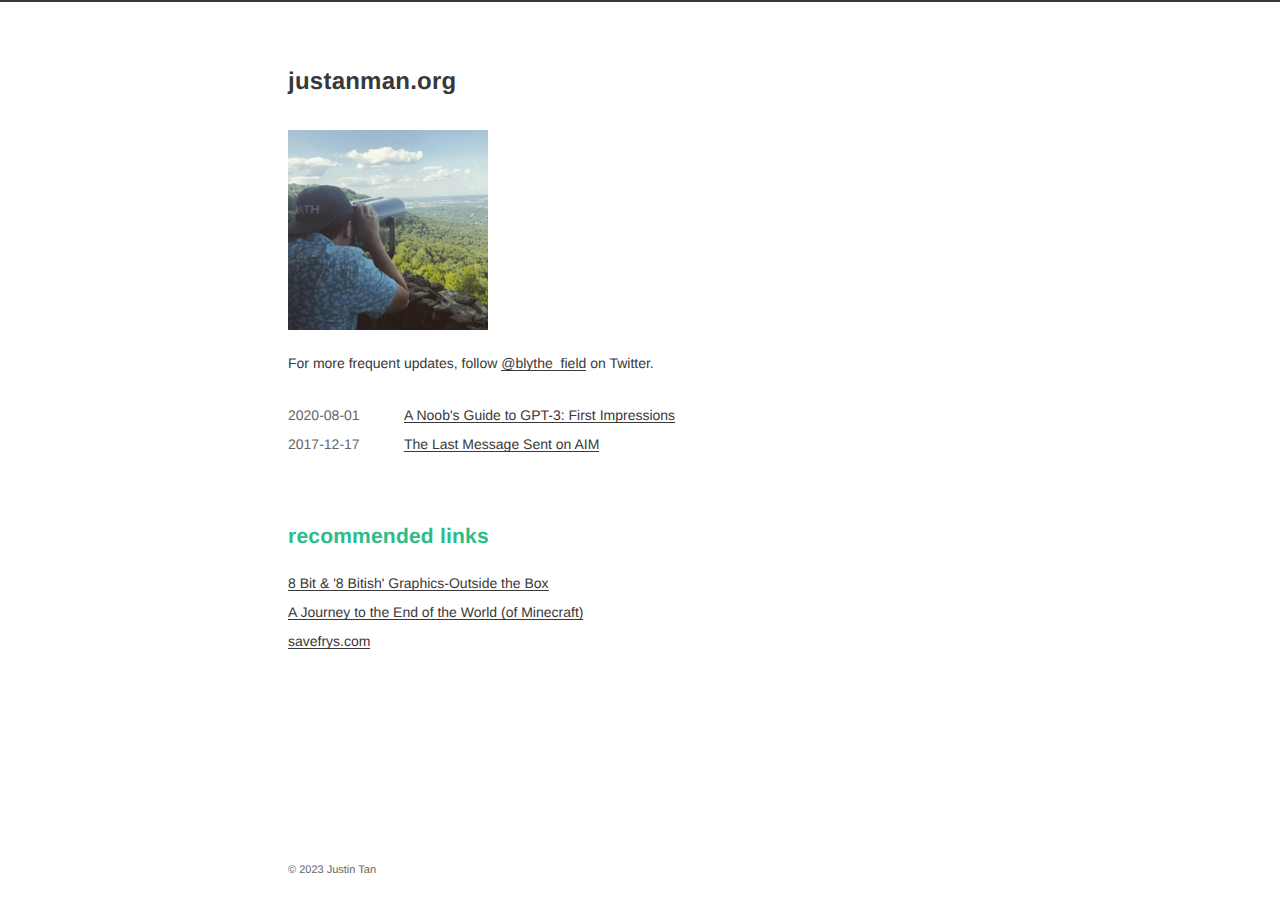
<file: index.html>
<!DOCTYPE html>
<html lang="en-us">
<head>
	<meta name="generator" content="Hugo 0.68.3" />
  <meta charset="utf-8">
  <meta http-equiv="X-UA-Compatible" content="IE=edge">
  <title> justanman.org </title>
  
  <meta name="viewport" content="width=device-width, initial-scale=1">
  <meta name="robots" content="all,follow">
  <meta name="googlebot" content="index,follow,snippet,archive">
  <meta property="og:title" content="justanman.org" />
<meta property="og:description" content="" />
<meta property="og:type" content="website" />
<meta property="og:url" content="https://justanman.org/" />
<meta property="og:updated_time" content="2020-08-01T17:00:00+00:00" />

  <meta name="twitter:card" content="summary"/>
<meta name="twitter:title" content="justanman.org"/>
<meta name="twitter:description" content=""/>

  
  
  
  <link rel="stylesheet" href="/css/style-white.css">
  
    <!--[if lt IE 9]>
      <script src="https://oss.maxcdn.com/html5shiv/3.7.2/html5shiv.min.js"></script>
      <script src="https://oss.maxcdn.com/respond/1.4.2/respond.min.js"></script>
    <![endif]-->
  

  
<link rel="icon" type="image/png" href="https://justanman.org/images/favicon.ico" />

  
</head>

<body class="max-width mx-auto px3 ltr">
  <div class="content index py4">

    <header id="header">
  <a href="https://justanman.org/">
  
  <div id="title">
    
    <h1>justanman.org</h1>
  </div>
  </a>
  
</header>


    
  <section id="about">
      <img src="/images/lookout.jpg" alt="K-RAD dude" style="height:200px; width:200px;">
      <p>
        For more frequent updates, follow <a href="https://twitter.com/blythe_field">@blythe_field</a> on Twitter.
      </p>
  
  </section>

  <section id="writing">
    
    

    
    
    
    
    <ul class="post-list">
      
      
      
        <li class="post-item">
          <div class="meta"><time datetime="2020-08-01 17:00:00 &#43;0000 &#43;0000" itemprop="datePublished">2020-08-01</time></div>
          <span><a href="https://justanman.org/posts/a-noobs-guide-to-gpt-3/">A Noob&#39;s Guide to GPT-3: First Impressions</a></span>
        </li>
      
        <li class="post-item">
          <div class="meta"><time datetime="2017-12-17 00:00:00 -0500 EST" itemprop="datePublished">2017-12-17</time></div>
          <span><a href="https://justanman.org/posts/the-last-message-sent-on-aim/">The Last Message Sent on AIM</a></span>
        </li>
      
    </ul>
    
  </section>

  
  
  

  <section id="links">
    <span class="h1">recommended links</span>
    <ul class="project-list">
      
      <li class="project-item">
        <a href="https://youtu.be/aMcJ1Jvtef0">8 Bit &amp; &#39;8 Bitish&#39; Graphics-Outside the Box</a>
      </li>
      
      <li class="project-item">
        <a href="https://www.newyorker.com/tech/annals-of-technology/a-journey-to-the-end-of-the-world-of-minecraft">A Journey to the End of the World (of Minecraft)</a>
      </li>
      
      <li class="project-item">
        <a href="http://savefrys.com/">savefrys.com</a>
      </li>
      
    </ul>
  </section>


    <footer id="footer">
  <div class="footer-left">
    &copy; 2023  Justin Tan 
  </div>
  <div class="footer-right">
    <nav>
      <ul>
        
      </ul>
    </nav>
  </div>
</footer>


  </div>
  
    
      
<script type="application/javascript">
var doNotTrack = false;
if (!doNotTrack) {
	(function(i,s,o,g,r,a,m){i['GoogleAnalyticsObject']=r;i[r]=i[r]||function(){
	(i[r].q=i[r].q||[]).push(arguments)},i[r].l=1*new Date();a=s.createElement(o),
	m=s.getElementsByTagName(o)[0];a.async=1;a.src=g;m.parentNode.insertBefore(a,m)
	})(window,document,'script','https://www.google-analytics.com/analytics.js','ga');
	ga('create', 'UA-174542080-1', 'auto');
	
	ga('send', 'pageview');
}
</script>

    
  
</body>

<link rel="stylesheet" href="/lib/font-awesome/css/all.min.css">
<script src="/lib/jquery/jquery.min.js"></script>
<script src="/js/main.js"></script>
</html>
</file>
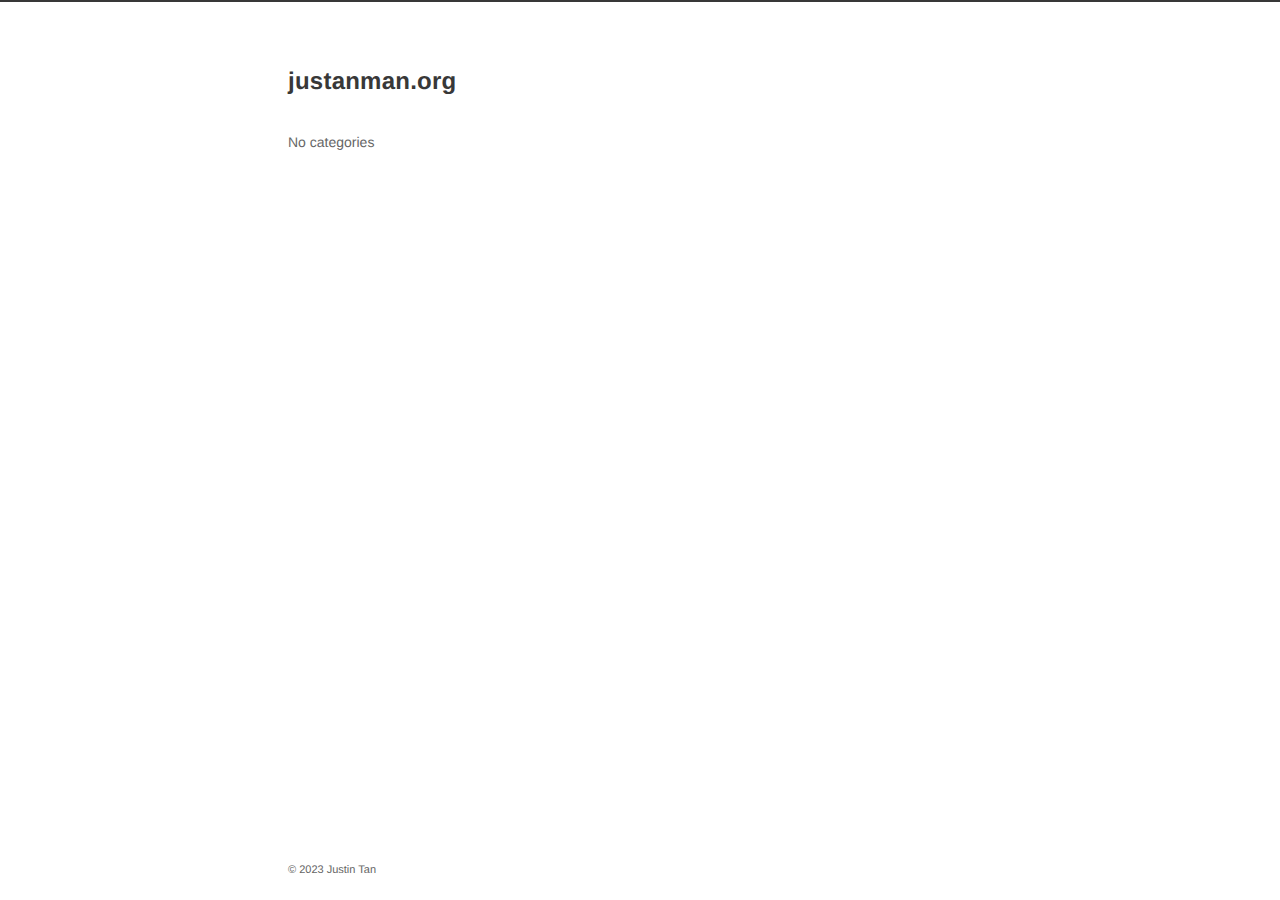
<file: categories/index.html>
<!DOCTYPE html>
<html lang="en-us">
<head>
  <meta charset="utf-8">
  <meta http-equiv="X-UA-Compatible" content="IE=edge">
  <title> justanman.org </title>
  
  <meta name="viewport" content="width=device-width, initial-scale=1">
  <meta name="robots" content="all,follow">
  <meta name="googlebot" content="index,follow,snippet,archive">
  <meta property="og:title" content="Categories" />
<meta property="og:description" content="" />
<meta property="og:type" content="website" />
<meta property="og:url" content="https://justanman.org/categories/" />


  <meta name="twitter:card" content="summary"/>
<meta name="twitter:title" content="Categories"/>
<meta name="twitter:description" content=""/>

  
  
  
  <link rel="stylesheet" href="/css/style-white.css">
  
    <!--[if lt IE 9]>
      <script src="https://oss.maxcdn.com/html5shiv/3.7.2/html5shiv.min.js"></script>
      <script src="https://oss.maxcdn.com/respond/1.4.2/respond.min.js"></script>
    <![endif]-->
  

  
<link rel="icon" type="image/png" href="https://justanman.org/images/favicon.ico" />

  
</head>

<body class="max-width mx-auto px3 ltr">
  <div class="content index py4">

    <header id="header">
  <a href="https://justanman.org/">
  
  <div id="title">
    
    <h1>justanman.org</h1>
  </div>
  </a>
  
</header>


    
<article class="post" itemscope itemtype="http://schema.org/BlogPosting">
  <div class="content" itemprop="articleBody">
    
      <div id="categories">
        
        <div class="category-list-title">
          No categories
        </div>
        
        <div class="category-list">
          <ul class="category-list">
            
          </ul>
        </div>
      </div>
      
  </div>
</article>


    <footer id="footer">
  <div class="footer-left">
    &copy; 2023  Justin Tan 
  </div>
  <div class="footer-right">
    <nav>
      <ul>
        
      </ul>
    </nav>
  </div>
</footer>


  </div>
  
    
      
<script type="application/javascript">
var doNotTrack = false;
if (!doNotTrack) {
	(function(i,s,o,g,r,a,m){i['GoogleAnalyticsObject']=r;i[r]=i[r]||function(){
	(i[r].q=i[r].q||[]).push(arguments)},i[r].l=1*new Date();a=s.createElement(o),
	m=s.getElementsByTagName(o)[0];a.async=1;a.src=g;m.parentNode.insertBefore(a,m)
	})(window,document,'script','https://www.google-analytics.com/analytics.js','ga');
	ga('create', 'UA-174542080-1', 'auto');
	
	ga('send', 'pageview');
}
</script>

    
  
</body>

<link rel="stylesheet" href="/lib/font-awesome/css/all.min.css">
<script src="/lib/jquery/jquery.min.js"></script>
<script src="/js/main.js"></script>
</html>
</file>
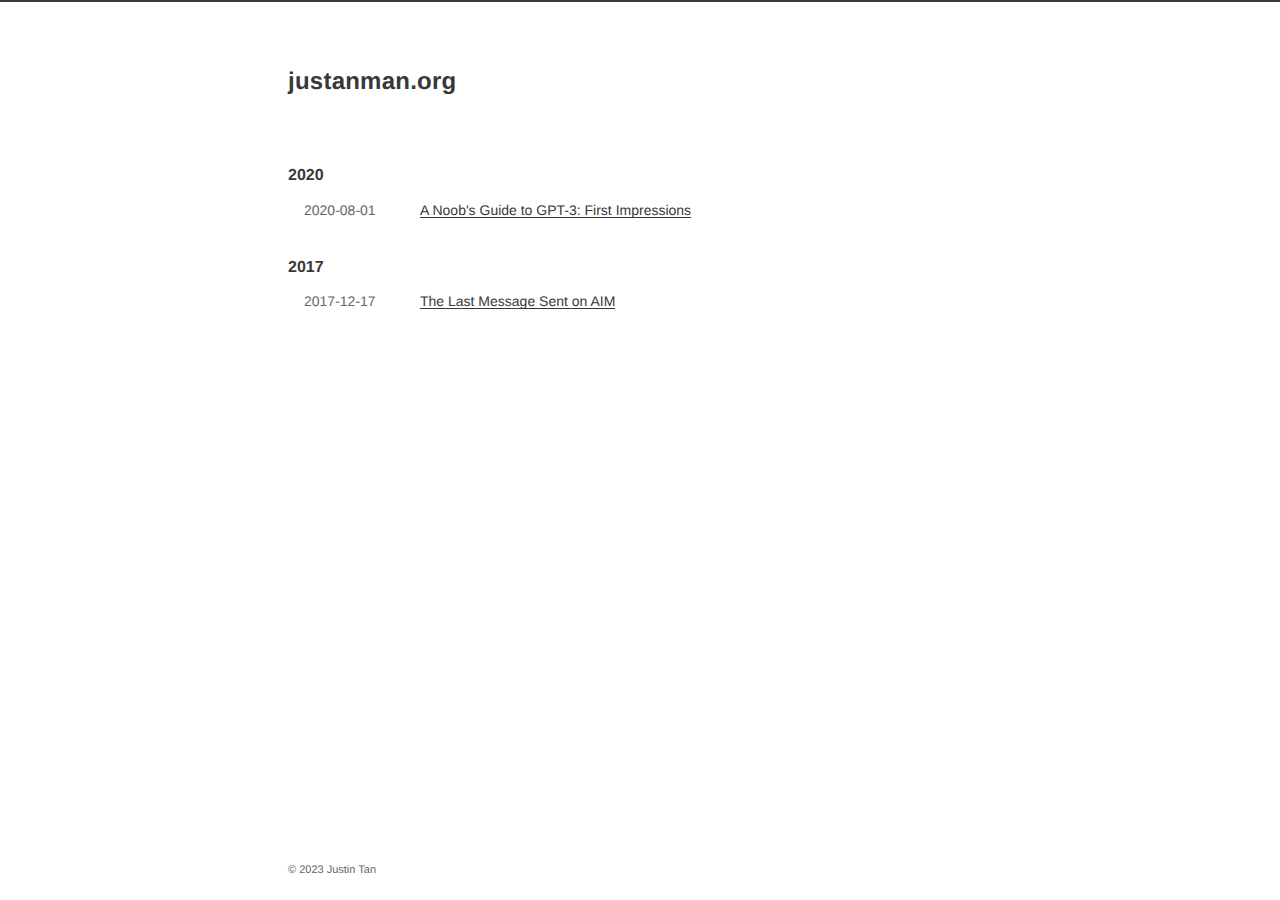
<file: posts/index.html>
<!DOCTYPE html>
<html lang="en-us">
<head>
  <meta charset="utf-8">
  <meta http-equiv="X-UA-Compatible" content="IE=edge">
  <title> justanman.org </title>
  
  <meta name="viewport" content="width=device-width, initial-scale=1">
  <meta name="robots" content="all,follow">
  <meta name="googlebot" content="index,follow,snippet,archive">
  <meta property="og:title" content="Posts" />
<meta property="og:description" content="" />
<meta property="og:type" content="website" />
<meta property="og:url" content="https://justanman.org/posts/" />
<meta property="og:updated_time" content="2020-08-01T17:00:00+00:00" />

  <meta name="twitter:card" content="summary"/>
<meta name="twitter:title" content="Posts"/>
<meta name="twitter:description" content=""/>

  
  
  
  <link rel="stylesheet" href="/css/style-white.css">
  
    <!--[if lt IE 9]>
      <script src="https://oss.maxcdn.com/html5shiv/3.7.2/html5shiv.min.js"></script>
      <script src="https://oss.maxcdn.com/respond/1.4.2/respond.min.js"></script>
    <![endif]-->
  

  
<link rel="icon" type="image/png" href="https://justanman.org/images/favicon.ico" />

  
</head>

<body class="max-width mx-auto px3 ltr">
  <div class="content index py4">

    <header id="header">
  <a href="https://justanman.org/">
  
  <div id="title">
    
    <h1>justanman.org</h1>
  </div>
  </a>
  
</header>


    
<div id="archive">
  <ul class="post-list">
  
    
    
    
    <h2>2020</h2>
    
    <li class="post-item">
      <div class="meta">
        <time datetime="2020-08-01 17:00:00 &#43;0000 &#43;0000" itemprop="datePublished">2020-08-01</time>
      </div>
      <span>    
        <a class="" href="https://justanman.org/posts/a-noobs-guide-to-gpt-3/"> A Noob&#39;s Guide to GPT-3: First Impressions </a>
      </span>
    </li>
    
    
    
    
    <h2>2017</h2>
    
    <li class="post-item">
      <div class="meta">
        <time datetime="2017-12-17 00:00:00 -0500 EST" itemprop="datePublished">2017-12-17</time>
      </div>
      <span>    
        <a class="" href="https://justanman.org/posts/the-last-message-sent-on-aim/"> The Last Message Sent on AIM </a>
      </span>
    </li>
    
  </ul>
  


</div>


    <footer id="footer">
  <div class="footer-left">
    &copy; 2023  Justin Tan 
  </div>
  <div class="footer-right">
    <nav>
      <ul>
        
      </ul>
    </nav>
  </div>
</footer>


  </div>
  
    
      
<script type="application/javascript">
var doNotTrack = false;
if (!doNotTrack) {
	(function(i,s,o,g,r,a,m){i['GoogleAnalyticsObject']=r;i[r]=i[r]||function(){
	(i[r].q=i[r].q||[]).push(arguments)},i[r].l=1*new Date();a=s.createElement(o),
	m=s.getElementsByTagName(o)[0];a.async=1;a.src=g;m.parentNode.insertBefore(a,m)
	})(window,document,'script','https://www.google-analytics.com/analytics.js','ga');
	ga('create', 'UA-174542080-1', 'auto');
	
	ga('send', 'pageview');
}
</script>

    
  
</body>

<link rel="stylesheet" href="/lib/font-awesome/css/all.min.css">
<script src="/lib/jquery/jquery.min.js"></script>
<script src="/js/main.js"></script>
</html>
</file>
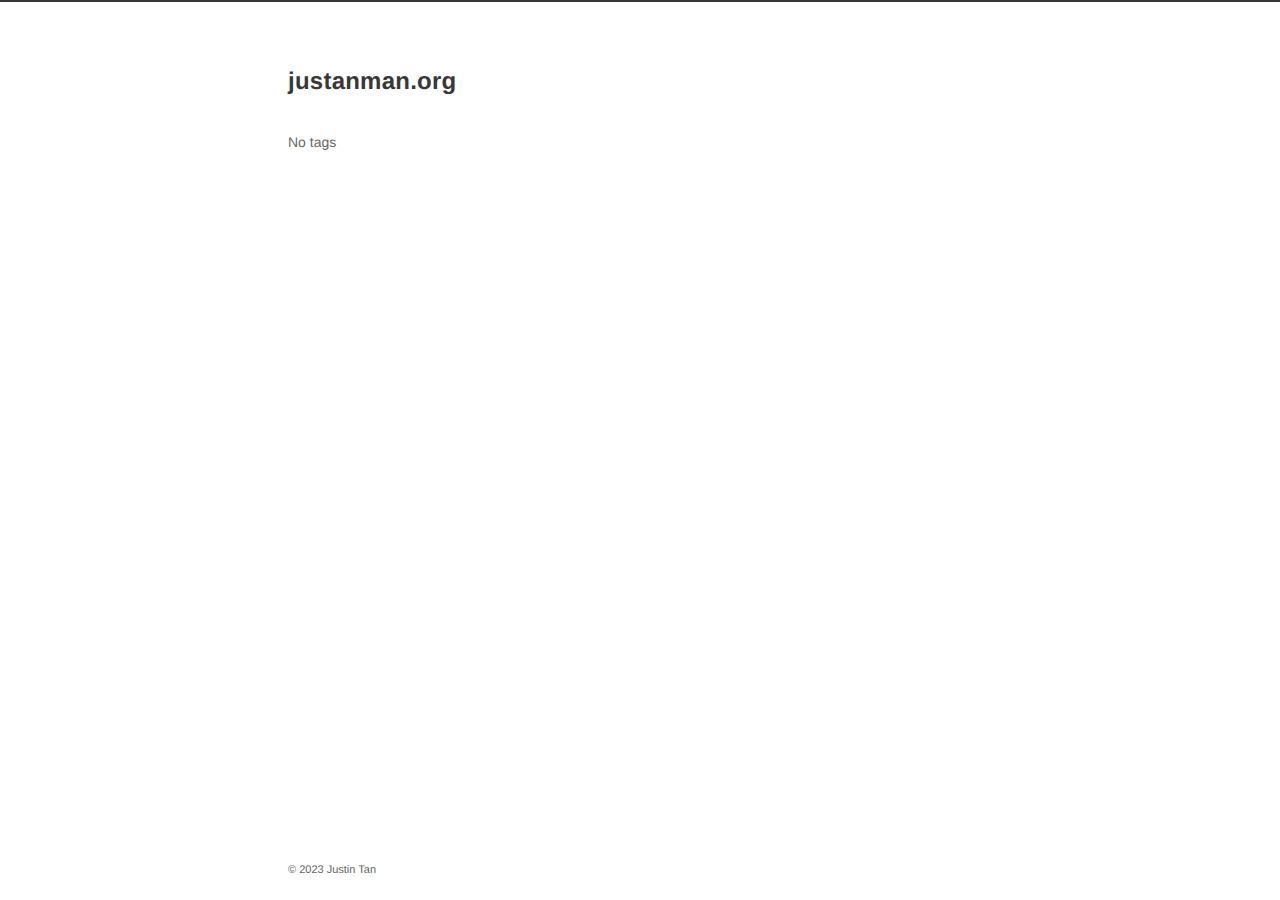
<file: tags/index.html>
<!DOCTYPE html>
<html lang="en-us">
<head>
  <meta charset="utf-8">
  <meta http-equiv="X-UA-Compatible" content="IE=edge">
  <title> justanman.org </title>
  
  <meta name="viewport" content="width=device-width, initial-scale=1">
  <meta name="robots" content="all,follow">
  <meta name="googlebot" content="index,follow,snippet,archive">
  <meta property="og:title" content="Tags" />
<meta property="og:description" content="" />
<meta property="og:type" content="website" />
<meta property="og:url" content="https://justanman.org/tags/" />


  <meta name="twitter:card" content="summary"/>
<meta name="twitter:title" content="Tags"/>
<meta name="twitter:description" content=""/>

  
  
  
  <link rel="stylesheet" href="/css/style-white.css">
  
    <!--[if lt IE 9]>
      <script src="https://oss.maxcdn.com/html5shiv/3.7.2/html5shiv.min.js"></script>
      <script src="https://oss.maxcdn.com/respond/1.4.2/respond.min.js"></script>
    <![endif]-->
  

  
<link rel="icon" type="image/png" href="https://justanman.org/images/favicon.ico" />

  
</head>

<body class="max-width mx-auto px3 ltr">
  <div class="content index py4">

    <header id="header">
  <a href="https://justanman.org/">
  
  <div id="title">
    
    <h1>justanman.org</h1>
  </div>
  </a>
  
</header>


    
<article class="post" itemscope itemtype="http://schema.org/BlogPosting">
  <div class="content" itemprop="articleBody">
    
    <div id="tag-cloud">
      
      <div class="tag-cloud-title">
        No tags
      </div>
      
      <div class="tag-cloud-tags">
        
        
      </div>
    </div>
    
  </div>
</article>


    <footer id="footer">
  <div class="footer-left">
    &copy; 2023  Justin Tan 
  </div>
  <div class="footer-right">
    <nav>
      <ul>
        
      </ul>
    </nav>
  </div>
</footer>


  </div>
  
    
      
<script type="application/javascript">
var doNotTrack = false;
if (!doNotTrack) {
	(function(i,s,o,g,r,a,m){i['GoogleAnalyticsObject']=r;i[r]=i[r]||function(){
	(i[r].q=i[r].q||[]).push(arguments)},i[r].l=1*new Date();a=s.createElement(o),
	m=s.getElementsByTagName(o)[0];a.async=1;a.src=g;m.parentNode.insertBefore(a,m)
	})(window,document,'script','https://www.google-analytics.com/analytics.js','ga');
	ga('create', 'UA-174542080-1', 'auto');
	
	ga('send', 'pageview');
}
</script>

    
  
</body>

<link rel="stylesheet" href="/lib/font-awesome/css/all.min.css">
<script src="/lib/jquery/jquery.min.js"></script>
<script src="/js/main.js"></script>
</html>
</file>
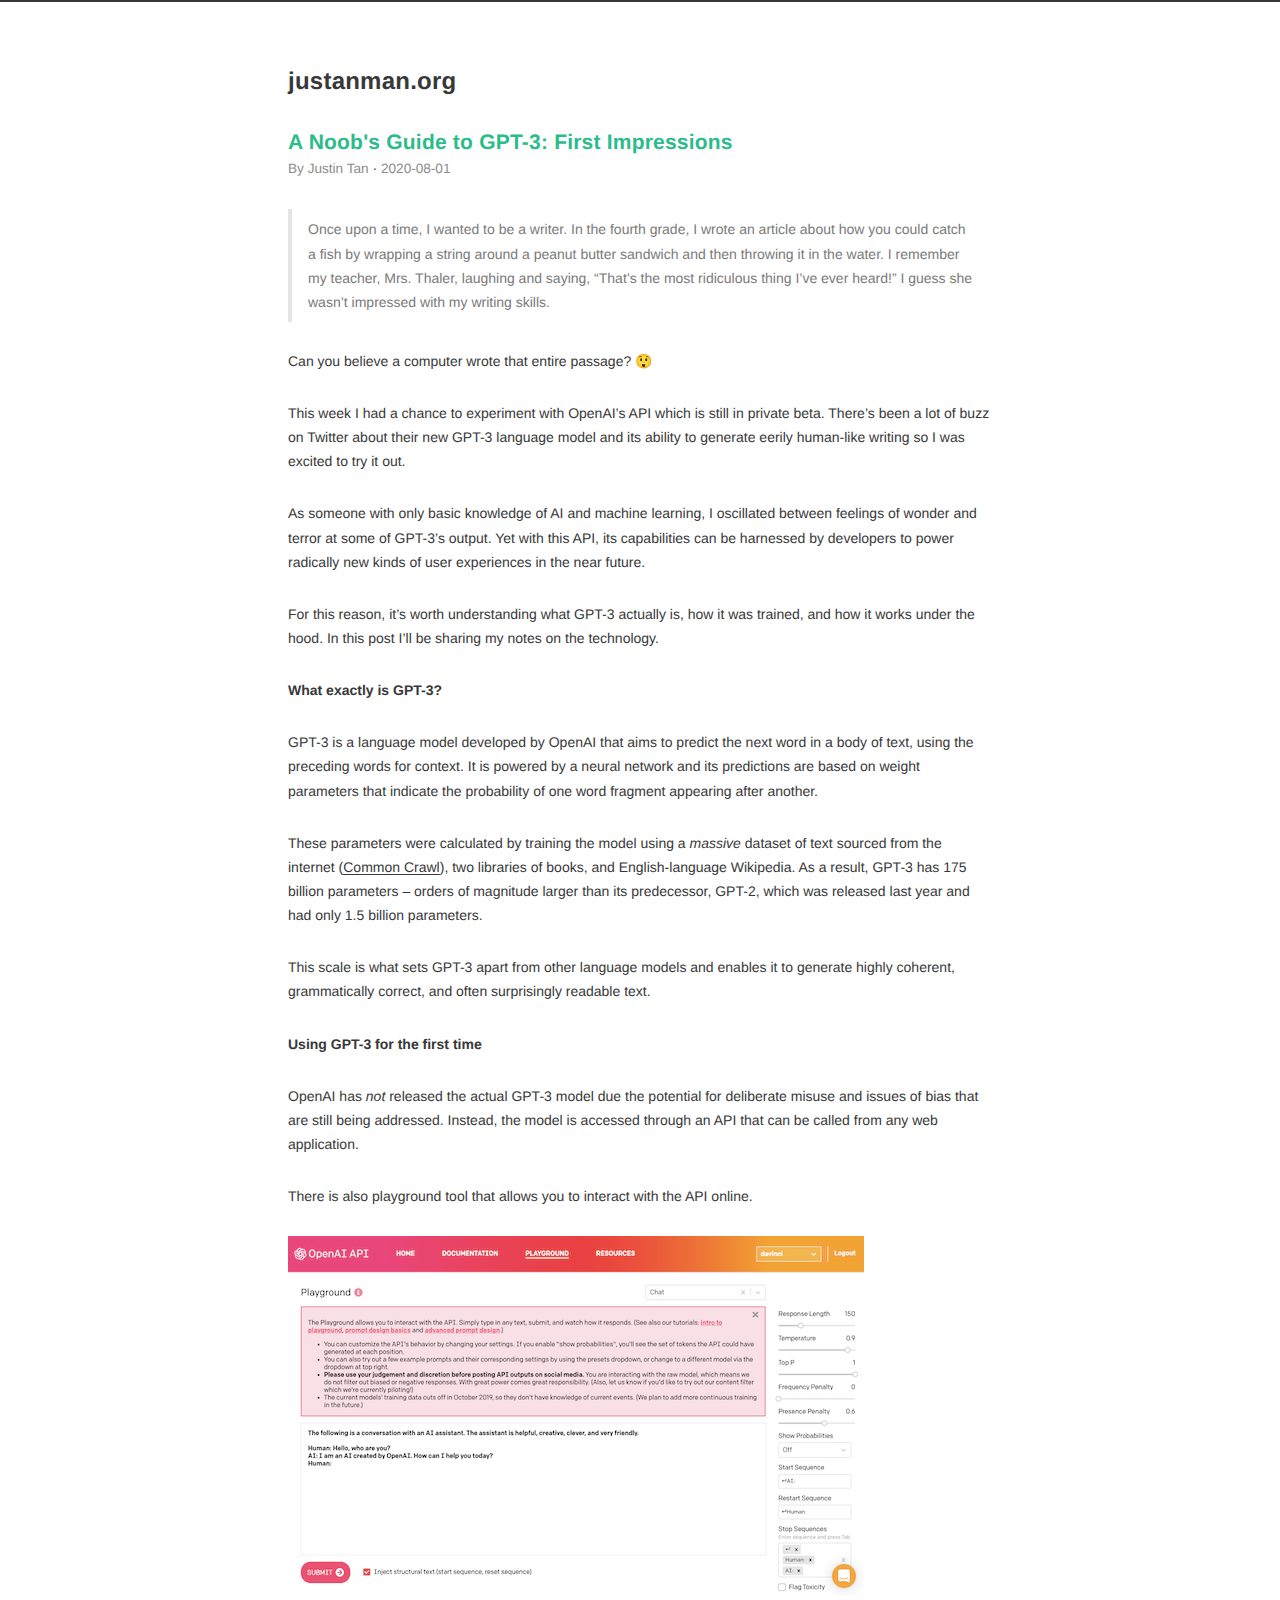
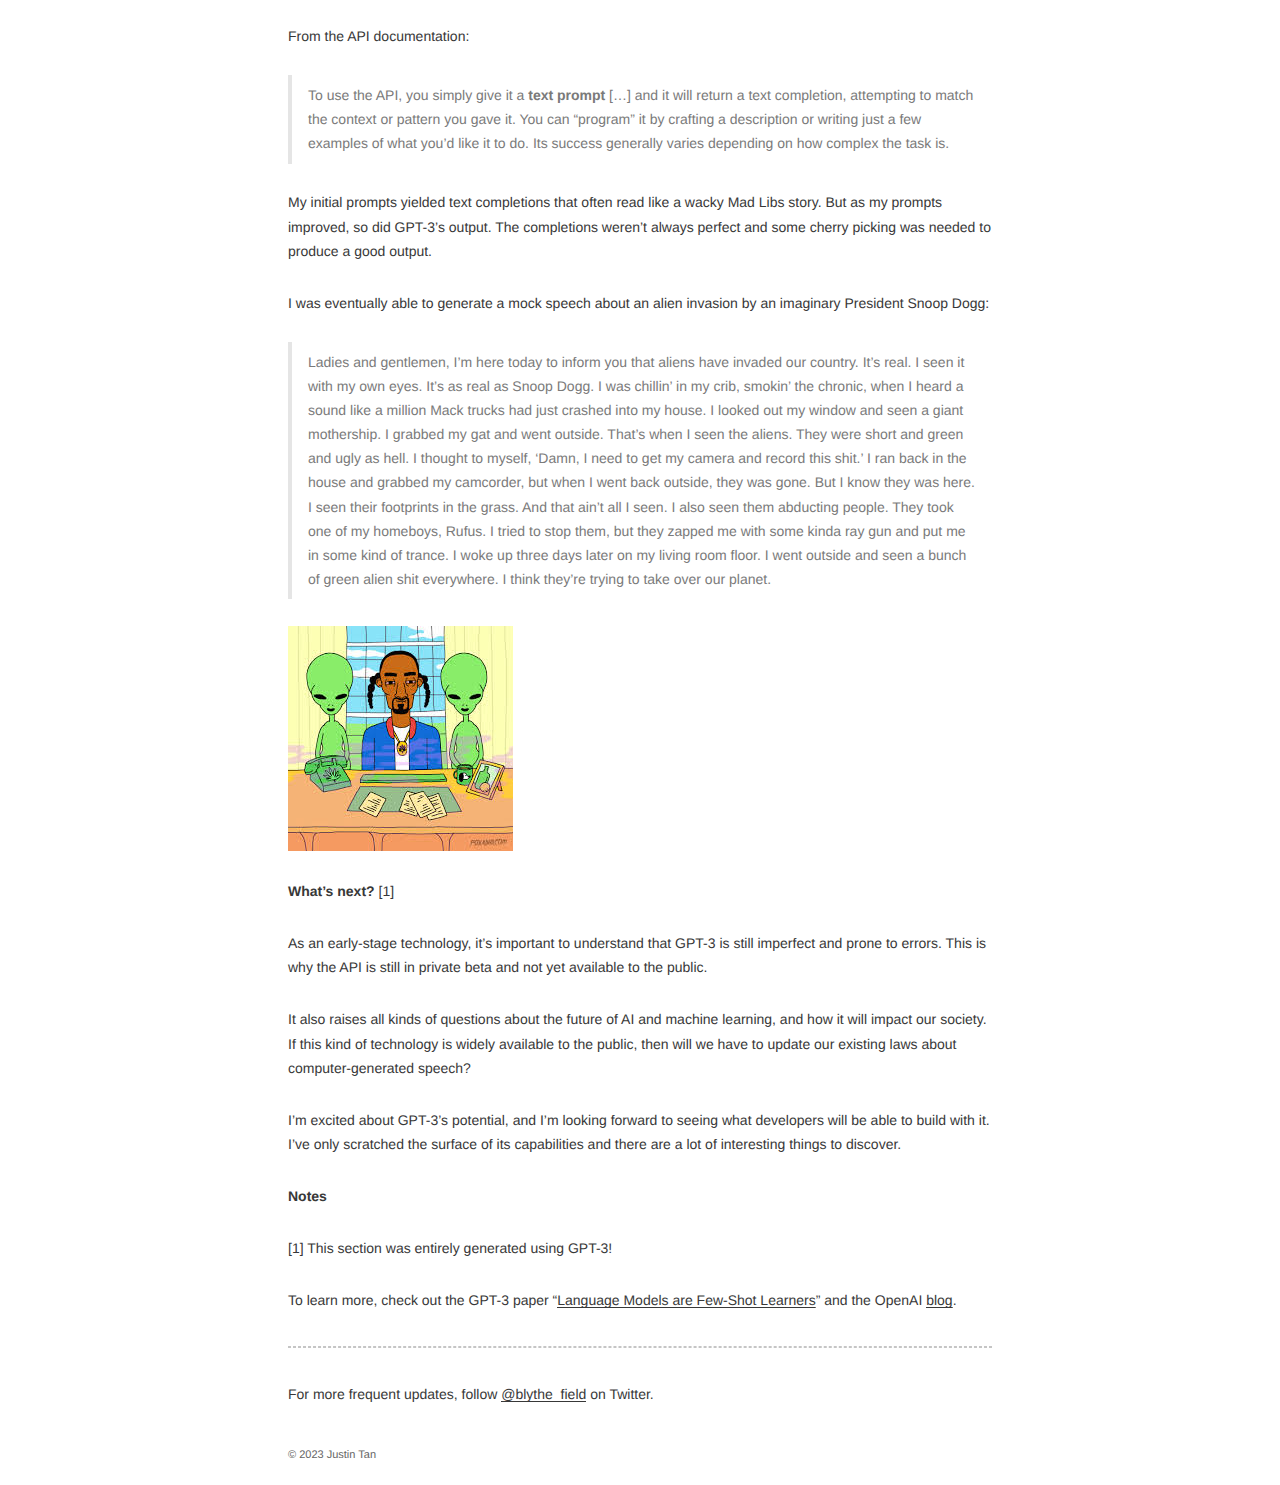
<file: posts/a-noobs-guide-to-gpt-3/index.html>
<!DOCTYPE html>
<html lang="en-us">
<head>
  <meta charset="utf-8">
  <meta http-equiv="X-UA-Compatible" content="IE=edge">
  <title> A Noob&#39;s Guide to GPT-3: First Impressions </title>
  
  <meta name="viewport" content="width=device-width, initial-scale=1">
  <meta name="robots" content="all,follow">
  <meta name="googlebot" content="index,follow,snippet,archive">
  <meta property="og:title" content="A Noob&#39;s Guide to GPT-3: First Impressions" />
<meta property="og:description" content="Once upon a time, I wanted to be a writer. In the fourth grade, I wrote an article about how you could catch a fish by wrapping a string around a peanut butter sandwich and then throwing it in the water. I remember my teacher, Mrs. Thaler, laughing and saying, “That’s the most ridiculous thing I’ve ever heard!” I guess she wasn’t impressed with my writing skills.
 Can you believe a computer wrote that entire passage?" />
<meta property="og:type" content="article" />
<meta property="og:url" content="https://justanman.org/posts/a-noobs-guide-to-gpt-3/" />
<meta property="og:image" content="https://justanman.org/images/playground.png" />
<meta property="article:published_time" content="2020-08-01T17:00:00+00:00" />
<meta property="article:modified_time" content="2020-08-01T17:00:00+00:00" />

  <meta name="twitter:card" content="summary_large_image"/>
<meta name="twitter:image" content="https://justanman.org/images/playground.png"/>

<meta name="twitter:title" content="A Noob&#39;s Guide to GPT-3: First Impressions"/>
<meta name="twitter:description" content="Once upon a time, I wanted to be a writer. In the fourth grade, I wrote an article about how you could catch a fish by wrapping a string around a peanut butter sandwich and then throwing it in the water. I remember my teacher, Mrs. Thaler, laughing and saying, “That’s the most ridiculous thing I’ve ever heard!” I guess she wasn’t impressed with my writing skills.
 Can you believe a computer wrote that entire passage?"/>

  
  
  
  <link rel="stylesheet" href="/css/style-white.css">
  
    <!--[if lt IE 9]>
      <script src="https://oss.maxcdn.com/html5shiv/3.7.2/html5shiv.min.js"></script>
      <script src="https://oss.maxcdn.com/respond/1.4.2/respond.min.js"></script>
    <![endif]-->
  

  
<link rel="icon" type="image/png" href="https://justanman.org/images/favicon.ico" />

  
</head>

<body class="max-width mx-auto px3 ltr">
  <div class="content index py4">

  <header id="header">
  <a href="https://justanman.org/">
  
  <div id="title">
    
    <h1>justanman.org</h1>
  </div>
  </a>
  
</header>

  <div id="header-post">
  
  <a id="top-icon-tablet" href="#" onclick="$('html, body').animate({ scrollTop: 0 }, 'fast');" style="display:none;"><i class="fas fa-chevron-up fa-lg"></i></a>
  <span id="menu">
    <span id="nav">
      <ul>
        
      </ul>
    </span>
    <br/>
    
    <br/>
    <div id="share" style="display: none">
      
      <ul>
  
  
    
  
  
  <li>
    <a class="icon" href="http://www.facebook.com/sharer.php?u=https%3a%2f%2fjustanman.org%2fposts%2fa-noobs-guide-to-gpt-3%2f">
      <i class="fab fa-facebook " aria-hidden="true"></i>
    </a>
  </li>
  <li>
    <a class="icon" href="https://twitter.com/share?url=https%3a%2f%2fjustanman.org%2fposts%2fa-noobs-guide-to-gpt-3%2f&text=A%20Noob%27s%20Guide%20to%20GPT-3%3a%20First%20Impressions">
      <i class="fab fa-twitter " aria-hidden="true"></i>
    </a>
  </li>
  <li>
    <a class="icon" href="http://www.linkedin.com/shareArticle?url=https%3a%2f%2fjustanman.org%2fposts%2fa-noobs-guide-to-gpt-3%2f&title=A%20Noob%27s%20Guide%20to%20GPT-3%3a%20First%20Impressions">
      <i class="fab fa-linkedin " aria-hidden="true"></i>
    </a>
  </li>
  <li>
    <a class="icon" href="https://pinterest.com/pin/create/bookmarklet/?url=https%3a%2f%2fjustanman.org%2fposts%2fa-noobs-guide-to-gpt-3%2f&is_video=false&description=A%20Noob%27s%20Guide%20to%20GPT-3%3a%20First%20Impressions">
      <i class="fab fa-pinterest " aria-hidden="true"></i>
    </a>
  </li>
  <li>
    <a class="icon" href="mailto:?subject=A%20Noob%27s%20Guide%20to%20GPT-3%3a%20First%20Impressions&body=Check out this article: https%3a%2f%2fjustanman.org%2fposts%2fa-noobs-guide-to-gpt-3%2f">
      <i class="fas fa-envelope " aria-hidden="true"></i>
    </a>
  </li>
  <li>
    <a class="icon" href="https://getpocket.com/save?url=https%3a%2f%2fjustanman.org%2fposts%2fa-noobs-guide-to-gpt-3%2f&title=A%20Noob%27s%20Guide%20to%20GPT-3%3a%20First%20Impressions">
      <i class="fab fa-get-pocket " aria-hidden="true"></i>
    </a>
  </li>
  <li>
    <a class="icon" href="http://reddit.com/submit?url=https%3a%2f%2fjustanman.org%2fposts%2fa-noobs-guide-to-gpt-3%2f&title=A%20Noob%27s%20Guide%20to%20GPT-3%3a%20First%20Impressions">
      <i class="fab fa-reddit " aria-hidden="true"></i>
    </a>
  </li>
  <li>
    <a class="icon" href="http://www.stumbleupon.com/submit?url=https%3a%2f%2fjustanman.org%2fposts%2fa-noobs-guide-to-gpt-3%2f&title=A%20Noob%27s%20Guide%20to%20GPT-3%3a%20First%20Impressions">
      <i class="fab fa-stumbleupon " aria-hidden="true"></i>
    </a>
  </li>
  <li>
    <a class="icon" href="http://digg.com/submit?url=https%3a%2f%2fjustanman.org%2fposts%2fa-noobs-guide-to-gpt-3%2f&title=A%20Noob%27s%20Guide%20to%20GPT-3%3a%20First%20Impressions">
      <i class="fab fa-digg " aria-hidden="true"></i>
    </a>
  </li>
  <li>
    <a class="icon" href="http://www.tumblr.com/share/link?url=https%3a%2f%2fjustanman.org%2fposts%2fa-noobs-guide-to-gpt-3%2f&name=A%20Noob%27s%20Guide%20to%20GPT-3%3a%20First%20Impressions&description=Once%20upon%20a%20time%2c%20I%20wanted%20to%20be%20a%20writer.%20In%20the%20fourth%20grade%2c%20I%20wrote%20an%20article%20about%20how%20you%20could%20catch%20a%20fish%20by%20wrapping%20a%20string%20around%20a%20peanut%20butter%20sandwich%20and%20then%20throwing%20it%20in%20the%20water.%20I%20remember%20my%20teacher%2c%20Mrs.%20Thaler%2c%20laughing%20and%20saying%2c%20%e2%80%9cThat%e2%80%99s%20the%20most%20ridiculous%20thing%20I%e2%80%99ve%20ever%20heard%21%e2%80%9d%20I%20guess%20she%20wasn%e2%80%99t%20impressed%20with%20my%20writing%20skills.%0a%20Can%20you%20believe%20a%20computer%20wrote%20that%20entire%20passage%3f">
      <i class="fab fa-tumblr " aria-hidden="true"></i>
    </a>
  </li>
  <li>
    <a class="icon" href="https://news.ycombinator.com/submitlink?u=https%3a%2f%2fjustanman.org%2fposts%2fa-noobs-guide-to-gpt-3%2f&t=A%20Noob%27s%20Guide%20to%20GPT-3%3a%20First%20Impressions">
      <i class="fab fa-hacker-news " aria-hidden="true"></i>
    </a>
  </li>
</ul>

    </div>
    
  </span>
</div>


  <article class="post" itemscope itemtype="http://schema.org/BlogPosting">
    <header>
      <h1 class="posttitle" itemprop="name headline">
        A Noob&#39;s Guide to GPT-3: First Impressions
      </h1>
      <div class="meta">
        
        <span class="author" itemprop="author" itemscope itemtype="http://schema.org/Person">
          <span itemprop="name">
            
              By Justin Tan
            
          </span>
        </span>
        
         ·
        <div class="postdate">
          
          <time datetime="2020-08-01 17:00:00 &#43;0000 &#43;0000" itemprop="datePublished">2020-08-01</time>
          
        </div>
        
        
      </div>
    </header>

  
    <div class="content" itemprop="articleBody">
      <blockquote>
<p>Once upon a time, I wanted to be a writer. In the fourth grade, I wrote an article about how you could catch a fish by wrapping a string around a peanut butter sandwich and then throwing it in the water. I remember my teacher, Mrs. Thaler, laughing and saying, “That’s the most ridiculous thing I’ve ever heard!” I guess she wasn’t impressed with my writing skills.</p>
</blockquote>
<p>Can you believe a computer wrote that entire passage? 😲</p>
<p>This week I had a chance to experiment with OpenAI&rsquo;s API which is still in private beta. There&rsquo;s been a lot of buzz on Twitter about their new GPT-3 language model and its ability to generate eerily human-like writing so I was excited to try it out.</p>
<p>As someone with only basic knowledge of AI and machine learning, I oscillated between feelings of wonder and terror at some of GPT-3&rsquo;s output. Yet with this API, its capabilities can be harnessed by developers to power radically new kinds of user experiences in the near future.</p>
<p>For this reason, it&rsquo;s worth understanding what GPT-3 actually is, how it was trained, and how it works under the hood. In this post I&rsquo;ll be sharing my notes on the technology.</p>
<p><strong>What exactly is GPT-3?</strong></p>
<p>GPT-3 is a language model developed by OpenAI that aims to predict the next word in a body of text, using the preceding words for context. It is powered by a neural network and its predictions are based on weight parameters that indicate the probability of one word fragment appearing after another.</p>
<p>These parameters were calculated by training the model using a <em>massive</em> dataset of text sourced from the internet (<a href="https://commoncrawl.org/">Common Crawl</a>), two libraries of books, and English-language Wikipedia. As a result, GPT-3 has 175 billion parameters &ndash; orders of magnitude larger than its predecessor, GPT-2, which was released last year and had only 1.5 billion parameters.</p>
<p>This scale is what sets GPT-3 apart from other language models and enables it to generate highly coherent, grammatically correct, and often surprisingly readable text.</p>
<p><strong>Using GPT-3 for the first time</strong></p>
<p>OpenAI has <em>not</em> released the actual GPT-3 model due the potential for deliberate misuse and issues of bias that are still being addressed. Instead, the model is accessed through an API that can be called from any web application.</p>
<p>There is also playground tool that allows you to interact with the API online.</p>
<p><img src="/images/playground.png" alt="OpenAI API Playground screenshot"></p>
<p>From the API documentation:</p>
<blockquote>
<p>To use the API, you simply give it a <strong>text prompt</strong> [&hellip;] and it will return a text completion, attempting to match the context or pattern you gave it. You can &ldquo;program&rdquo; it by crafting a description or writing just a few examples of what you’d like it to do. Its success generally varies depending on how complex the task is.</p>
</blockquote>
<p>My initial prompts yielded text completions that often read like a wacky Mad Libs story. But as my prompts improved, so did GPT-3’s output. The completions weren&rsquo;t always perfect and some cherry picking was needed to produce a good output.</p>
<p>I was eventually able to generate a mock speech about an alien invasion by an imaginary President Snoop Dogg:</p>
<blockquote>
<p>Ladies and gentlemen, I&rsquo;m here today to inform you that aliens have invaded our country. It&rsquo;s real. I seen it with my own eyes. It&rsquo;s as real as Snoop Dogg. I was chillin&rsquo; in my crib, smokin&rsquo; the chronic, when I heard a sound like a million Mack trucks had just crashed into my house. I looked out my window and seen a giant mothership. I grabbed my gat and went outside. That&rsquo;s when I seen the aliens. They were short and green and ugly as hell. I thought to myself, &lsquo;Damn, I need to get my camera and record this shit.&rsquo; I ran back in the house and grabbed my camcorder, but when I went back outside, they was gone. But I know they was here. I seen their footprints in the grass. And that ain&rsquo;t all I seen. I also seen them abducting people. They took one of my homeboys, Rufus. I tried to stop them, but they zapped me with some kinda ray gun and put me in some kind of trance. I woke up three days later on my living room floor. I went outside and seen a bunch of green alien shit everywhere. I think they&rsquo;re trying to take over our planet.</p>
</blockquote>
<p><img src="/images/snoopdogg.jpeg" alt="Snoop Dogg with aliens"></p>
<p><strong>What&rsquo;s next?</strong> [1]</p>
<p>As an early-stage technology, it&rsquo;s important to understand that GPT-3 is still imperfect and prone to errors. This is why the API is still in private beta and not yet available to the public.</p>
<p>It also raises all kinds of questions about the future of AI and machine learning, and how it will impact our society. If this kind of technology is widely available to the public, then will we have to update our existing laws about computer-generated speech?</p>
<p>I&rsquo;m excited about GPT-3&rsquo;s potential, and I&rsquo;m looking forward to seeing what developers will be able to build with it. I&rsquo;ve only scratched the surface of its capabilities and there are a lot of interesting things to discover.</p>
<p><strong>Notes</strong></p>
<p>[1] This section was entirely generated using GPT-3!</p>
<p>To learn more, check out the GPT-3 paper &ldquo;<a href="https://arxiv.org/abs/2005.14165">Language Models are Few-Shot Learners</a>&rdquo; and the OpenAI <a href="https://openai.com/blog/">blog</a>.</p>

      <hr>
      <p>
        For more frequent updates, follow <a href="https://twitter.com/blythe_field">@blythe_field</a> on Twitter.
      </p>
    </div>
  </article>

  <footer id="footer">
  <div class="footer-left">
    &copy; 2023  Justin Tan 
  </div>
  <div class="footer-right">
    <nav>
      <ul>
        
      </ul>
    </nav>
  </div>
</footer>

  </div>
  </div>
  
    
      
<script type="application/javascript">
var doNotTrack = false;
if (!doNotTrack) {
	(function(i,s,o,g,r,a,m){i['GoogleAnalyticsObject']=r;i[r]=i[r]||function(){
	(i[r].q=i[r].q||[]).push(arguments)},i[r].l=1*new Date();a=s.createElement(o),
	m=s.getElementsByTagName(o)[0];a.async=1;a.src=g;m.parentNode.insertBefore(a,m)
	})(window,document,'script','https://www.google-analytics.com/analytics.js','ga');
	ga('create', 'UA-174542080-1', 'auto');
	
	ga('send', 'pageview');
}
</script>

    
  
</body>

<link rel="stylesheet" href="/lib/font-awesome/css/all.min.css">
<script src="/lib/jquery/jquery.min.js"></script>
<script src="/js/main.js"></script>



</html>
</file>
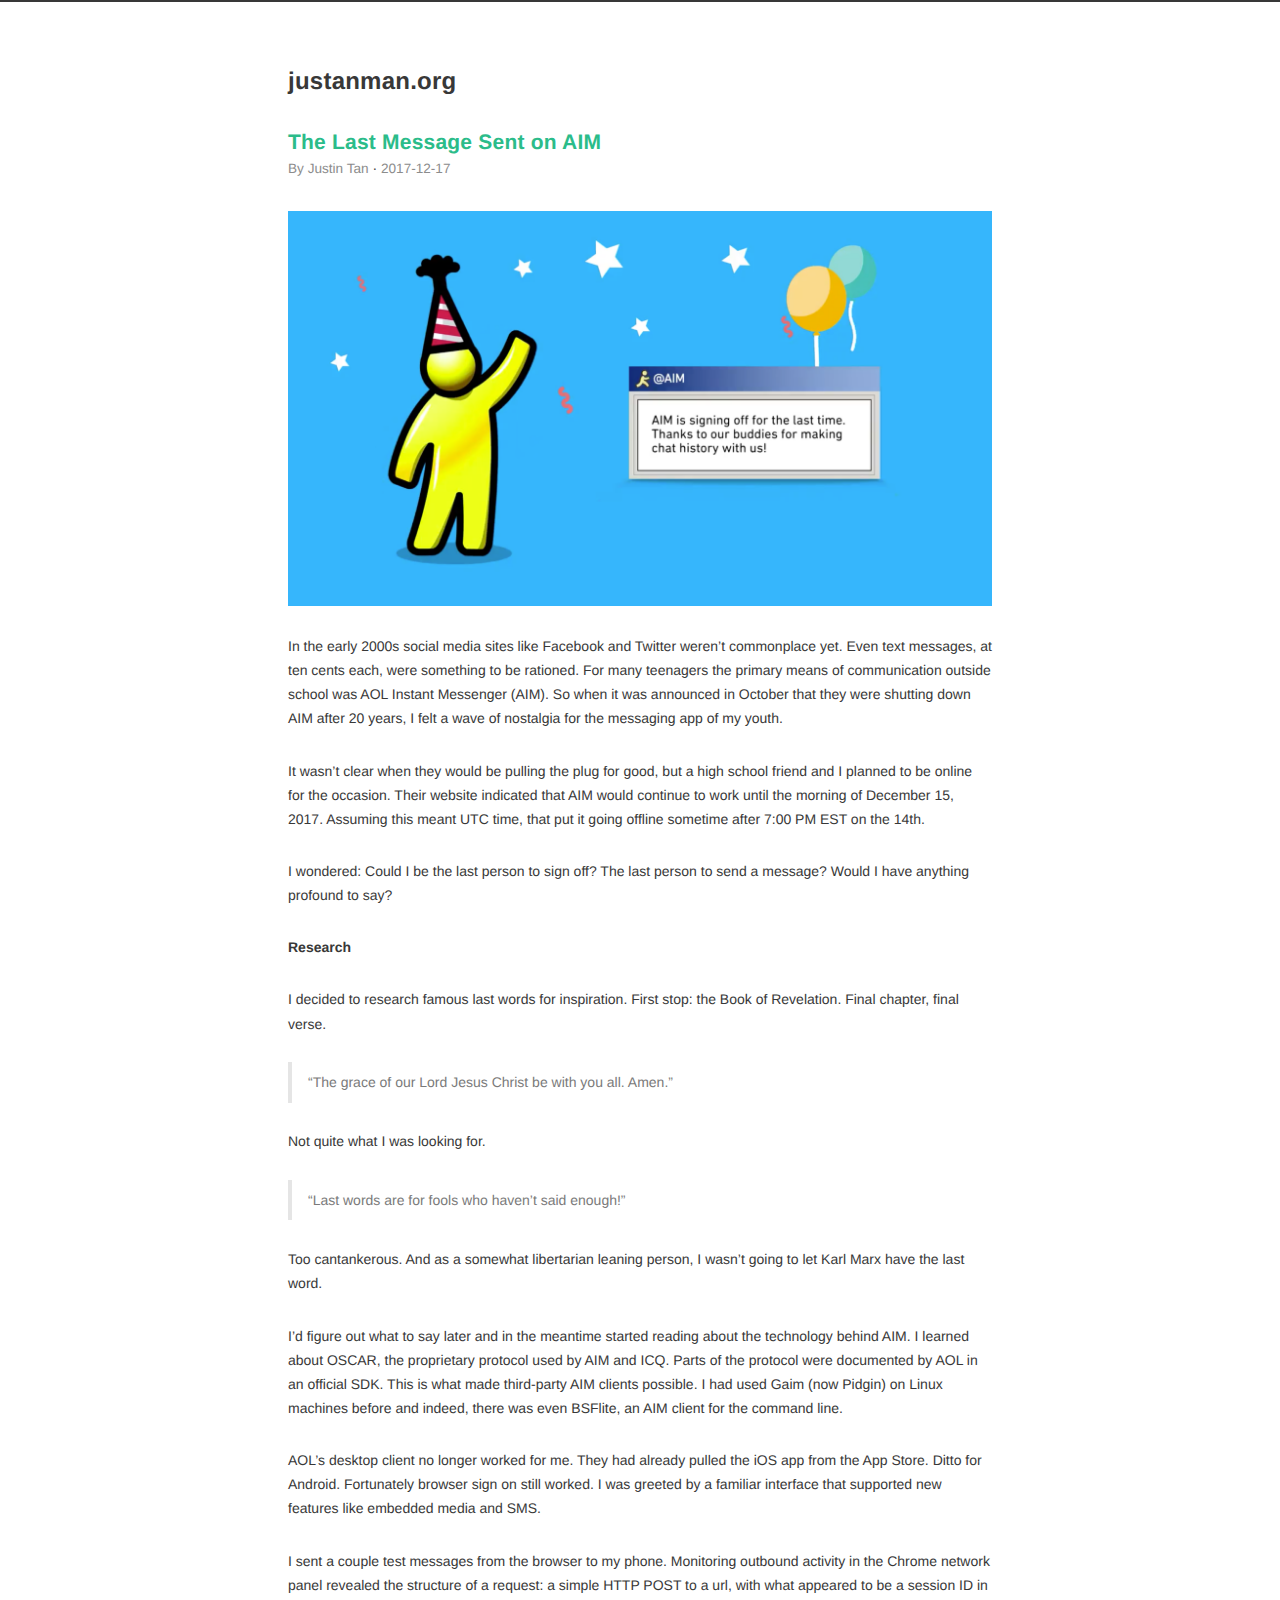
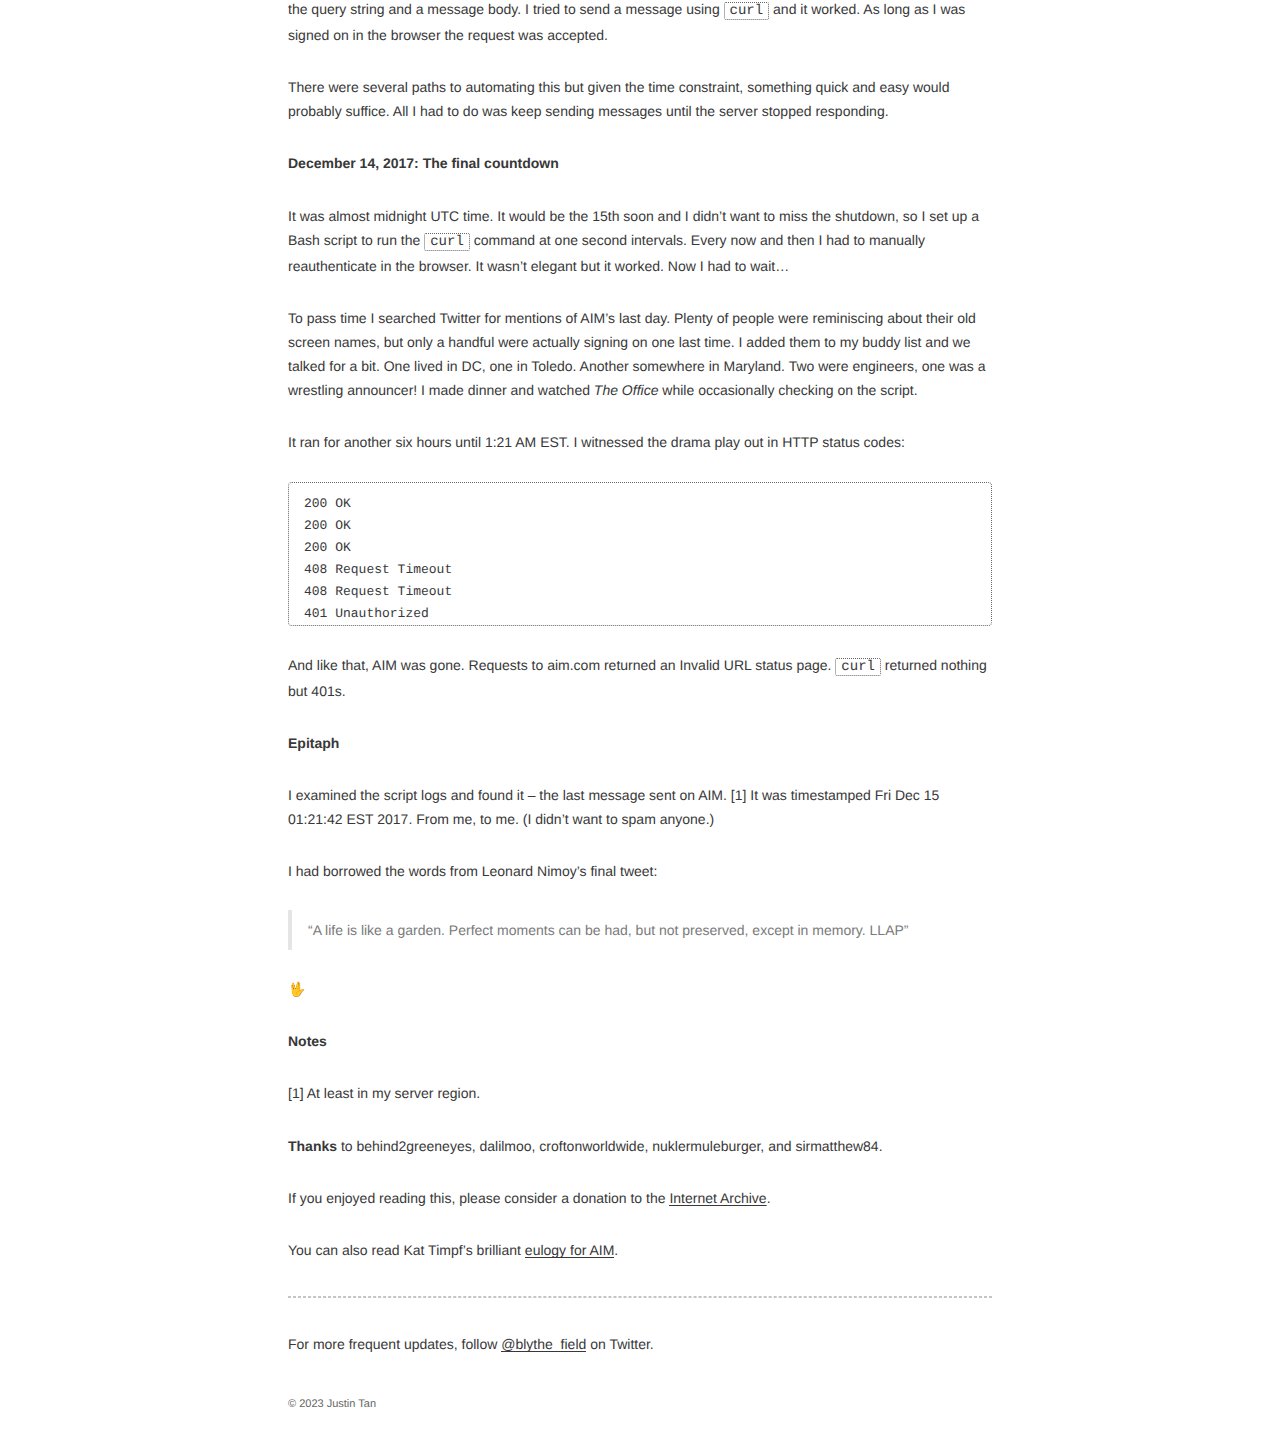
<file: posts/the-last-message-sent-on-aim/index.html>
<!DOCTYPE html>
<html lang="en-us">
<head>
  <meta charset="utf-8">
  <meta http-equiv="X-UA-Compatible" content="IE=edge">
  <title> The Last Message Sent on AIM </title>
  
  <meta name="viewport" content="width=device-width, initial-scale=1">
  <meta name="robots" content="all,follow">
  <meta name="googlebot" content="index,follow,snippet,archive">
  <meta property="og:title" content="The Last Message Sent on AIM" />
<meta property="og:description" content="In the early 2000s social media sites like Facebook and Twitter weren’t commonplace yet. Even text messages, at ten cents each, were something to be rationed. For many teenagers the primary means of communication outside school was AOL Instant Messenger (AIM). So when it was announced in October that they were shutting down AIM after 20 years, I felt a wave of nostalgia for the messaging app of my youth." />
<meta property="og:type" content="article" />
<meta property="og:url" content="https://justanman.org/posts/the-last-message-sent-on-aim/" />
<meta property="og:image" content="https://justanman.org/images/aol-instant-messenger-shuts-down.png" />
<meta property="article:published_time" content="2017-12-17T00:00:00-05:00" />
<meta property="article:modified_time" content="2017-12-17T00:00:00-05:00" />

  <meta name="twitter:card" content="summary_large_image"/>
<meta name="twitter:image" content="https://justanman.org/images/aol-instant-messenger-shuts-down.png"/>

<meta name="twitter:title" content="The Last Message Sent on AIM"/>
<meta name="twitter:description" content="In the early 2000s social media sites like Facebook and Twitter weren’t commonplace yet. Even text messages, at ten cents each, were something to be rationed. For many teenagers the primary means of communication outside school was AOL Instant Messenger (AIM). So when it was announced in October that they were shutting down AIM after 20 years, I felt a wave of nostalgia for the messaging app of my youth."/>

  
  
  
  <link rel="stylesheet" href="/css/style-white.css">
  
    <!--[if lt IE 9]>
      <script src="https://oss.maxcdn.com/html5shiv/3.7.2/html5shiv.min.js"></script>
      <script src="https://oss.maxcdn.com/respond/1.4.2/respond.min.js"></script>
    <![endif]-->
  

  
<link rel="icon" type="image/png" href="https://justanman.org/images/favicon.ico" />

  
</head>

<body class="max-width mx-auto px3 ltr">
  <div class="content index py4">

  <header id="header">
  <a href="https://justanman.org/">
  
  <div id="title">
    
    <h1>justanman.org</h1>
  </div>
  </a>
  
</header>

  <div id="header-post">
  
  <a id="top-icon-tablet" href="#" onclick="$('html, body').animate({ scrollTop: 0 }, 'fast');" style="display:none;"><i class="fas fa-chevron-up fa-lg"></i></a>
  <span id="menu">
    <span id="nav">
      <ul>
        
      </ul>
    </span>
    <br/>
    
    <br/>
    <div id="share" style="display: none">
      
      <ul>
  
  
    
  
  
  <li>
    <a class="icon" href="http://www.facebook.com/sharer.php?u=https%3a%2f%2fjustanman.org%2fposts%2fthe-last-message-sent-on-aim%2f">
      <i class="fab fa-facebook " aria-hidden="true"></i>
    </a>
  </li>
  <li>
    <a class="icon" href="https://twitter.com/share?url=https%3a%2f%2fjustanman.org%2fposts%2fthe-last-message-sent-on-aim%2f&text=The%20Last%20Message%20Sent%20on%20AIM">
      <i class="fab fa-twitter " aria-hidden="true"></i>
    </a>
  </li>
  <li>
    <a class="icon" href="http://www.linkedin.com/shareArticle?url=https%3a%2f%2fjustanman.org%2fposts%2fthe-last-message-sent-on-aim%2f&title=The%20Last%20Message%20Sent%20on%20AIM">
      <i class="fab fa-linkedin " aria-hidden="true"></i>
    </a>
  </li>
  <li>
    <a class="icon" href="https://pinterest.com/pin/create/bookmarklet/?url=https%3a%2f%2fjustanman.org%2fposts%2fthe-last-message-sent-on-aim%2f&is_video=false&description=The%20Last%20Message%20Sent%20on%20AIM">
      <i class="fab fa-pinterest " aria-hidden="true"></i>
    </a>
  </li>
  <li>
    <a class="icon" href="mailto:?subject=The%20Last%20Message%20Sent%20on%20AIM&body=Check out this article: https%3a%2f%2fjustanman.org%2fposts%2fthe-last-message-sent-on-aim%2f">
      <i class="fas fa-envelope " aria-hidden="true"></i>
    </a>
  </li>
  <li>
    <a class="icon" href="https://getpocket.com/save?url=https%3a%2f%2fjustanman.org%2fposts%2fthe-last-message-sent-on-aim%2f&title=The%20Last%20Message%20Sent%20on%20AIM">
      <i class="fab fa-get-pocket " aria-hidden="true"></i>
    </a>
  </li>
  <li>
    <a class="icon" href="http://reddit.com/submit?url=https%3a%2f%2fjustanman.org%2fposts%2fthe-last-message-sent-on-aim%2f&title=The%20Last%20Message%20Sent%20on%20AIM">
      <i class="fab fa-reddit " aria-hidden="true"></i>
    </a>
  </li>
  <li>
    <a class="icon" href="http://www.stumbleupon.com/submit?url=https%3a%2f%2fjustanman.org%2fposts%2fthe-last-message-sent-on-aim%2f&title=The%20Last%20Message%20Sent%20on%20AIM">
      <i class="fab fa-stumbleupon " aria-hidden="true"></i>
    </a>
  </li>
  <li>
    <a class="icon" href="http://digg.com/submit?url=https%3a%2f%2fjustanman.org%2fposts%2fthe-last-message-sent-on-aim%2f&title=The%20Last%20Message%20Sent%20on%20AIM">
      <i class="fab fa-digg " aria-hidden="true"></i>
    </a>
  </li>
  <li>
    <a class="icon" href="http://www.tumblr.com/share/link?url=https%3a%2f%2fjustanman.org%2fposts%2fthe-last-message-sent-on-aim%2f&name=The%20Last%20Message%20Sent%20on%20AIM&description=In%20the%20early%202000s%20social%20media%20sites%20like%20Facebook%20and%20Twitter%20weren%e2%80%99t%20commonplace%20yet.%20Even%20text%20messages%2c%20at%20ten%20cents%20each%2c%20were%20something%20to%20be%20rationed.%20For%20many%20teenagers%20the%20primary%20means%20of%20communication%20outside%20school%20was%20AOL%20Instant%20Messenger%20%28AIM%29.%20So%20when%20it%20was%20announced%20in%20October%20that%20they%20were%20shutting%20down%20AIM%20after%2020%20years%2c%20I%20felt%20a%20wave%20of%20nostalgia%20for%20the%20messaging%20app%20of%20my%20youth.">
      <i class="fab fa-tumblr " aria-hidden="true"></i>
    </a>
  </li>
  <li>
    <a class="icon" href="https://news.ycombinator.com/submitlink?u=https%3a%2f%2fjustanman.org%2fposts%2fthe-last-message-sent-on-aim%2f&t=The%20Last%20Message%20Sent%20on%20AIM">
      <i class="fab fa-hacker-news " aria-hidden="true"></i>
    </a>
  </li>
</ul>

    </div>
    
  </span>
</div>


  <article class="post" itemscope itemtype="http://schema.org/BlogPosting">
    <header>
      <h1 class="posttitle" itemprop="name headline">
        The Last Message Sent on AIM
      </h1>
      <div class="meta">
        
        <span class="author" itemprop="author" itemscope itemtype="http://schema.org/Person">
          <span itemprop="name">
            
              By Justin Tan
            
          </span>
        </span>
        
         ·
        <div class="postdate">
          
          <time datetime="2017-12-17 00:00:00 -0500 EST" itemprop="datePublished">2017-12-17</time>
          
        </div>
        
        
      </div>
    </header>

  
    <div class="content" itemprop="articleBody">
      <p><img src="/images/aol-instant-messenger-shuts-down.png" alt="AOL Instant Messenger &lsquo;Running Man&rsquo; waving goodbye"></p>
<p>In the early 2000s social media sites like Facebook and Twitter weren’t commonplace yet. Even text messages, at ten cents each, were something to be rationed. For many teenagers the primary means of communication outside school was AOL Instant Messenger (AIM). So when it was announced in October that they were shutting down AIM after 20 years, I felt a wave of nostalgia for the messaging app of my youth.</p>
<p>It wasn’t clear when they would be pulling the plug for good, but a high school friend and I planned to be online for the occasion. Their website indicated that AIM would continue to work until the morning of December 15, 2017. Assuming this meant UTC time, that put it going offline sometime after 7:00 PM EST on the 14th.</p>
<p>I wondered: Could I be the last person to sign off? The last person to send a message? Would I have anything profound to say?</p>
<p><strong>Research</strong></p>
<p>I decided to research famous last words for inspiration. First stop: the Book of Revelation. Final chapter, final verse.</p>
<blockquote>
<p>“The grace of our Lord Jesus Christ be with you all. Amen.”</p>
</blockquote>
<p>Not quite what I was looking for.</p>
<blockquote>
<p>“Last words are for fools who haven’t said enough!”</p>
</blockquote>
<p>Too cantankerous. And as a somewhat libertarian leaning person, I wasn’t going to let Karl Marx have the last word.</p>
<p>I’d figure out what to say later and in the meantime started reading about the technology behind AIM. I learned about OSCAR, the proprietary protocol used by AIM and ICQ. Parts of the protocol were documented by AOL in an official SDK. This is what made third-party AIM clients possible. I had used Gaim (now Pidgin) on Linux machines before and indeed, there was even BSFlite, an AIM client for the command line.</p>
<p>AOL’s desktop client no longer worked for me. They had already pulled the iOS app from the App Store. Ditto for Android. Fortunately browser sign on still worked. I was greeted by a familiar interface that supported new features like embedded media and SMS.</p>
<p>I sent a couple test messages from the browser to my phone. Monitoring outbound activity in the Chrome network panel revealed the structure of a request: a simple HTTP POST to a url, with what appeared to be a session ID in the query string and a message body. I tried to send a message using <code>curl</code> and it worked. As long as I was signed on in the browser the request was accepted.</p>
<p>There were several paths to automating this but given the time constraint, something quick and easy would probably suffice. All I had to do was keep sending messages until the server stopped responding.</p>
<p><strong>December 14, 2017: The final countdown</strong></p>
<p>It was almost midnight UTC time. It would be the 15th soon and I didn’t want to miss the shutdown, so I set up a Bash script to run the <code>curl</code> command at one second intervals. Every now and then I had to manually reauthenticate in the browser. It wasn’t elegant but it worked. Now I had to wait&hellip;</p>
<p>To pass time I searched Twitter for mentions of AIM’s last day. Plenty of people were reminiscing about their old screen names, but only a handful were actually signing on one last time. I added them to my buddy list and we talked for a bit. One lived in DC, one in Toledo. Another somewhere in Maryland. Two were engineers, one was a wrestling announcer! I made dinner and watched <em>The Office</em> while occasionally checking on the script.</p>
<p>It ran for another six hours until 1:21 AM EST. I witnessed the drama play out in HTTP status codes:</p>
<pre><code>200 OK
200 OK
200 OK
408 Request Timeout
408 Request Timeout
401 Unauthorized
</code></pre><p>And like that, AIM was gone. Requests to aim.com returned an Invalid URL status page. <code>curl</code> returned nothing but 401s.</p>
<p><strong>Epitaph</strong></p>
<p>I examined the script logs and found it – the last message sent on AIM. [1] It was timestamped Fri Dec 15 01:21:42 EST 2017. From me, to me. (I didn’t want to spam anyone.)</p>
<p>I had borrowed the words from Leonard Nimoy’s final tweet:</p>
<blockquote>
<p>“A life is like a garden. Perfect moments can be had, but not preserved, except in memory. LLAP”</p>
</blockquote>
<p>🖖</p>
<p><strong>Notes</strong></p>
<p>[1] At least in my server region.</p>
<p><strong>Thanks</strong> to behind2greeneyes, dalilmoo, croftonworldwide, nuklermuleburger, and sirmatthew84.</p>
<p>If you enjoyed reading this, please consider a donation to the <a href="https://archive.org/donate/">Internet Archive</a>.</p>
<p>You can also read Kat Timpf’s brilliant <a href="https://www.nationalreview.com/2017/10/aol-instant-messenger-eulogy-aim-social-media-millennials/">eulogy for AIM</a>.</p>

      <hr>
      <p>
        For more frequent updates, follow <a href="https://twitter.com/blythe_field">@blythe_field</a> on Twitter.
      </p>
    </div>
  </article>

  <footer id="footer">
  <div class="footer-left">
    &copy; 2023  Justin Tan 
  </div>
  <div class="footer-right">
    <nav>
      <ul>
        
      </ul>
    </nav>
  </div>
</footer>

  </div>
  </div>
  
    
      
<script type="application/javascript">
var doNotTrack = false;
if (!doNotTrack) {
	(function(i,s,o,g,r,a,m){i['GoogleAnalyticsObject']=r;i[r]=i[r]||function(){
	(i[r].q=i[r].q||[]).push(arguments)},i[r].l=1*new Date();a=s.createElement(o),
	m=s.getElementsByTagName(o)[0];a.async=1;a.src=g;m.parentNode.insertBefore(a,m)
	})(window,document,'script','https://www.google-analytics.com/analytics.js','ga');
	ga('create', 'UA-174542080-1', 'auto');
	
	ga('send', 'pageview');
}
</script>

    
  
</body>

<link rel="stylesheet" href="/lib/font-awesome/css/all.min.css">
<script src="/lib/jquery/jquery.min.js"></script>
<script src="/js/main.js"></script>



</html>
</file>
<file: css/style-white.css>
.inline {
    display: inline;
  }
  .block {
    display: block;
  }
  .inline-block {
    display: inline-block;
  }
  .table {
    display: table;
  }
  .table-cell {
    display: table-cell;
  }
  .overflow-hidden {
    overflow: hidden;
  }
  .overflow-scroll {
    overflow: scroll;
  }
  .overflow-auto {
    overflow: auto;
  }
  .clearfix:before,
  .clearfix:after {
    display: table;
    content: " ";
  }
  .clearfix:after {
    clear: both;
  }
  .left {
    float: left;
  }
  .right {
    float: right;
  }
  .fit {
    max-width: 100%;
  }
  .truncate {
    display: inline-block;
    overflow: hidden;
    text-overflow: ellipsis;
    white-space: nowrap;
  }
  .max-width-1 {
    max-width: 24rem;
  }
  .max-width-2 {
    max-width: 32rem;
  }
  .max-width-3 {
    max-width: 48rem;
  }
  .max-width-4 {
    max-width: 64rem;
  }
  .border-box {
    box-sizing: border-box;
  }
  .m0 {
    margin: 0;
  }
  .mt0 {
    margin-top: 0;
  }
  .mr0 {
    margin-right: 0;
  }
  .mb0 {
    margin-bottom: 0;
  }
  .ml0 {
    margin-left: 0;
  }
  .mx0 {
    margin-right: 0;
    margin-left: 0;
  }
  .my0 {
    margin-top: 0;
    margin-bottom: 0;
  }
  .m1 {
    margin: 0.5rem;
  }
  .mt1 {
    margin-top: 0.5rem;
  }
  .mr1 {
    margin-right: 0.5rem;
  }
  .mb1 {
    margin-bottom: 0.5rem;
  }
  .ml1 {
    margin-left: 0.5rem;
  }
  .mx1 {
    margin-right: 0.5rem;
    margin-left: 0.5rem;
  }
  .my1 {
    margin-top: 0.5rem;
    margin-bottom: 0.5rem;
  }
  .m2 {
    margin: 1rem;
  }
  .mt2 {
    margin-top: 1rem;
  }
  .mr2 {
    margin-right: 1rem;
  }
  .mb2 {
    margin-bottom: 1rem;
  }
  .ml2 {
    margin-left: 1rem;
  }
  .mx2 {
    margin-right: 1rem;
    margin-left: 1rem;
  }
  .my2 {
    margin-top: 1rem;
    margin-bottom: 1rem;
  }
  .m3 {
    margin: 2rem;
  }
  .mt3 {
    margin-top: 2rem;
  }
  .mr3 {
    margin-right: 2rem;
  }
  .mb3 {
    margin-bottom: 2rem;
  }
  .ml3 {
    margin-left: 2rem;
  }
  .mx3 {
    margin-right: 2rem;
    margin-left: 2rem;
  }
  .my3 {
    margin-top: 2rem;
    margin-bottom: 2rem;
  }
  .m4 {
    margin: 4rem;
  }
  .mt4 {
    margin-top: 4rem;
  }
  .mr4 {
    margin-right: 4rem;
  }
  .mb4 {
    margin-bottom: 4rem;
  }
  .ml4 {
    margin-left: 4rem;
  }
  .mx4 {
    margin-right: 4rem;
    margin-left: 4rem;
  }
  .my4 {
    margin-top: 4rem;
    margin-bottom: 4rem;
  }
  .mxn1 {
    margin-right: -0.5rem;
    margin-left: -0.5rem;
  }
  .mxn2 {
    margin-right: -1rem;
    margin-left: -1rem;
  }
  .mxn3 {
    margin-right: -2rem;
    margin-left: -2rem;
  }
  .mxn4 {
    margin-right: -4rem;
    margin-left: -4rem;
  }
  .ml-auto {
    margin-left: auto;
  }
  .mr-auto {
    margin-right: auto;
  }
  .mx-auto {
    margin-right: auto;
    margin-left: auto;
  }
  .p0 {
    padding: 0;
  }
  .pt0 {
    padding-top: 0;
  }
  .pr0 {
    padding-right: 0;
  }
  .pb0 {
    padding-bottom: 0;
  }
  .pl0 {
    padding-left: 0;
  }
  .px0 {
    padding-right: 0;
    padding-left: 0;
  }
  .py0 {
    padding-top: 0;
    padding-bottom: 0;
  }
  .p1 {
    padding: 0.5rem;
  }
  .pt1 {
    padding-top: 0.5rem;
  }
  .pr1 {
    padding-right: 0.5rem;
  }
  .pb1 {
    padding-bottom: 0.5rem;
  }
  .pl1 {
    padding-left: 0.5rem;
  }
  .py1 {
    padding-top: 0.5rem;
    padding-bottom: 0.5rem;
  }
  .px1 {
    padding-right: 0.5rem;
    padding-left: 0.5rem;
  }
  .p2 {
    padding: 1rem;
  }
  .pt2 {
    padding-top: 1rem;
  }
  .pr2 {
    padding-right: 1rem;
  }
  .pb2 {
    padding-bottom: 1rem;
  }
  .pl2 {
    padding-left: 1rem;
  }
  .py2 {
    padding-top: 1rem;
    padding-bottom: 1rem;
  }
  .px2 {
    padding-right: 1rem;
    padding-left: 1rem;
  }
  .p3 {
    padding: 2rem;
  }
  .pt3 {
    padding-top: 2rem;
  }
  .pr3 {
    padding-right: 2rem;
  }
  .pb3 {
    padding-bottom: 2rem;
  }
  .pl3 {
    padding-left: 2rem;
  }
  .py3 {
    padding-top: 2rem;
    padding-bottom: 2rem;
  }
  .px3 {
    padding-right: 2rem;
    padding-left: 2rem;
  }
  .p4 {
    padding: 4rem;
  }
  .pt4 {
    padding-top: 4rem;
  }
  .pr4 {
    padding-right: 4rem;
  }
  .pb4 {
    padding-bottom: 4rem;
  }
  .pl4 {
    padding-left: 4rem;
  }
  .py4 {
    padding-top: 4rem;
    padding-bottom: 4rem;
  }
  .px4 {
    padding-right: 4rem;
    padding-left: 4rem;
  }
  body h1,
  body .h1 {
    display: block;
    margin-top: 3rem;
    margin-bottom: 1rem;
    color: #2bbc8a;
    letter-spacing: 0.01em;
    font-weight: 700;
    font-style: normal;
    font-size: 1.5em;
    -moz-osx-font-smoothing: grayscale;
    -webkit-font-smoothing: antialiased;
  }
  body h2,
  body .h2 {
    position: relative;
    display: block;
    margin-top: 2rem;
    margin-bottom: 0.5rem;
    color: #383838;
    text-transform: none;
    letter-spacing: normal;
    font-weight: bold;
    font-size: 1rem;
  }
  body h3 {
    color: #383838;
    /* text-decoration: underline; */
    font-weight: bold;
    font-size: 0.9rem;
  }
  body h4,
  body h5,
  body h6 {
    display: inline;
    text-decoration: none;
    color: #8c8c8c;
    font-weight: bold;
    font-size: 0.9rem;
  }
  body h3,
  body h4,
  body h5,
  body h6 {
    margin-top: 0.9rem;
    margin-bottom: 0.5rem;
  }
  body hr {
    border: 0.5px dashed #8c8c8c;
    opacity: 0.5;
    margin: 0;
    margin-top: 20px;
    margin-bottom: 20px;
  }
  body strong {
    font-weight: bold;
  }
  body em,
  body cite {
    font-style: italic;
  }
  body sup,
  body sub {
    position: relative;
    vertical-align: baseline;
    font-size: 0.75em;
    line-height: 0;
  }
  body sup {
    top: -0.5em;
  }
  body sub {
    bottom: -0.2em;
  }
  body small {
    font-size: 0.85em;
  }
  body acronym,
  body abbr {
    border-bottom: 1px dotted;
  }
  body ul,
  body ol,
  body dl {
    line-height: 1.725;
  }
  body ul ul,
  body ol ul,
  body ul ol,
  body ol ol {
    margin-top: 0;
    margin-bottom: 0;
  }
  body ol {
    list-style: decimal;
  }
  body dt {
    font-weight: bold;
  }
  body table {
    width: 100%;
    border-collapse: collapse;
    text-align: left;
    font-size: 12px;
    overflow: auto;
    display: block;
  }
  body th {
    padding: 8px;
    border-bottom: 1px dashed #666;
    color: #383838;
    font-weight: bold;
    font-size: 13px;
  }
  body td {
    padding: 0 8px;
    border-bottom: none;
  }
  @font-face {
    font-style: normal;
    font-family: "Meslo LG";
    src: local("Meslo LG S"), url("../lib/meslo-LG/MesloLGS-Regular.ttf") format("truetype");
  }
  @font-face {
    font-style: normal;
    font-family: "verdana";
    src: local("verdana"), format("truetype");
  }
  *,
  *:before,
  *:after {
    box-sizing: border-box;
  }
  html {
    margin: 0;
    padding: 0;
    height: 100%;
    border-top: 2px solid #383838;
    -webkit-text-size-adjust: 100%;
    -ms-text-size-adjust: 100%;
  }
  body {
    margin: 0;
    height: 100%;
    background-color: #fff;
    color: #383838;
    font-display: swap;
    font-weight: 400;
    font-size: 14px;
    font-family: "verdana", sans-serif;
    line-height: 1.725;
    text-rendering: geometricPrecision;
    flex: 1;
    -moz-osx-font-smoothing: grayscale;
    -webkit-font-smoothing: antialiased;
  }
  .content {
    position: relative;
    display: flex;
    flex-direction: column;
    min-height: 100%;
    overflow-wrap: break-word;
  }
  .content p {
    /* hyphens: auto;
    -moz-hyphens: auto;
    -ms-hyphens: auto;
    -webkit-hyphens: auto; */
  }
  .content code {
    hyphens: manual;
    -moz-hyphens: manual;
    -ms-hyphens: manual;
    -webkit-hyphens: manual;
  }
  .content a {
    color: #383838;
    text-decoration: none;
    background-image: linear-gradient(transparent, transparent 5px, #383838 5px, #383838);
    background-position: bottom;
    background-size: 100% 6px;
    background-repeat: repeat-x;
  }
  .content a:hover {
    background-image: linear-gradient(transparent, transparent 4px, #d480aa 4px, #d480aa);
  }
  .content a.icon {
    background: none;
  }
  .content a.icon:hover {
    color: #d480aa;
  }
  .content h1 a,
  .content .h1 a,
  .content h2 a,
  .content h3 a,
  .content h4 a,
  .content h5 a,
  .content h6 a {
    background: none;
    color: inherit;
    text-decoration: none;
  }
  .content h1 a:hover,
  .content .h1 a:hover,
  .content h2 a:hover,
  .content h3 a:hover,
  .content h4 a:hover,
  .content h5 a:hover,
  .content h6 a:hover {
    background-image: linear-gradient(transparent, transparent 6px, #d480aa 6px, #d480aa);
    background-position: bottom;
    background-size: 100% 6px;
    background-repeat: repeat-x;
  }
  .content h6 a {
    background: none;
    color: inherit;
    text-decoration: none;
  }
  .content h6 a:hover {
    background-image: linear-gradient(transparent, transparent 6px, #d480aa 6px, #d480aa);
    background-position: bottom;
    background-size: 100% 6px;
    background-repeat: repeat-x;
  }
  @media (min-width: 540px) {
    .image-wrap {
      flex-direction: row;
      margin-bottom: 2rem;
    }
    .image-wrap .image-block {
      flex: 1 0 35%;
      margin-right: 2rem;
    }
    .image-wrap p {
      flex: 1 0 65%;
    }
  }
  .max-width {
    max-width: 48rem;
  }
  @media (max-width: 480px) {
    .px3 {
      padding-right: 1rem;
      padding-left: 1rem;
    }
    .my4 {
      margin-top: 2rem;
      margin-bottom: 2rem;
    }
  }
  @media (min-width: 480px) {
    p {
      /* text-align: justify; */
    }
  }
  #header {
    margin: 0 auto 2rem;
    width: 100%;
  }
  #header h1,
  #header .h1 {
    margin-top: 0;
    margin-bottom: 0;
    color: #383838;
    letter-spacing: 0.01em;
    font-weight: 700;
    font-style: normal;
    font-size: 1.5rem;
    line-height: 2rem;
    -moz-osx-font-smoothing: grayscale;
    -webkit-font-smoothing: antialiased;
  }
  #header a {
    background: none;
    color: inherit;
    text-decoration: none;
  }
  #header #logo {
    display: inline-block;
    float: left;
    margin-right: 20px;
    width: 50px;
    height: 50px;
    border-radius: 5px;
    background-size: 50px 50px;
    background-repeat: no-repeat;
    filter: grayscale(100%);
    -webkit-filter: grayscale(100%);
  }
  #header #nav {
    color: #2bbc8a;
    letter-spacing: 0.01em;
    font-weight: 200;
    font-style: normal;
    font-size: 0.8rem;
  }
  #header #nav ul {
    margin: 0;
    padding: 0;
    list-style-type: none;
    line-height: 15px;
  }
  #header #nav ul a {
    margin-right: 15px;
    color: #2bbc8a;
  }
  #header #nav ul a:hover {
    background-image: linear-gradient(transparent, transparent 5px, #2bbc8a 5px, #2bbc8a);
    background-position: bottom;
    background-size: 100% 6px;
    background-repeat: repeat-x;
  }
  #header #nav ul li {
    display: inline-block;
    margin-right: 15px;
    border-right: 1px dotted;
    border-color: #2bbc8a;
    vertical-align: middle;
  }
  #header #nav ul .icon {
    display: none;
  }
  #header #nav ul li:last-child {
    margin-right: 0;
    border-right: 0;
  }
  #header #nav ul li:last-child a {
    margin-right: 0;
  }
  #header:hover #logo {
    filter: none;
    -webkit-filter: none;
  }
  @media screen and (max-width: 480px) {
    #header #title {
      display: table;
      margin-right: 5rem;
      min-height: 50px;
    }
    #header #title h1 {
      display: table-cell;
      vertical-align: middle;
    }
    #header #nav ul a:hover {
      background: none;
    }
    #header #nav ul li {
      display: none;
      border-right: 0;
    }
    #header #nav ul li.icon {
      position: absolute;
      top: 77px;
      right: 1rem;
      display: inline-block;
    }
    #header #nav ul.responsive li {
      display: block;
    }
    #header #nav li:not(:first-child) {
      padding-top: 1rem;
      padding-left: 70px;
      font-size: 1rem;
    }
  }
  #header-post {
    position: fixed;
    top: 2rem;
    right: 0;
    display: inline-block;
    float: right;
    z-index: 100;
  }
  #header-post a {
    background: none;
    color: inherit;
    text-decoration: none;
  }
  #header-post a.icon {
    background: none;
  }
  #header-post a.icon:hover {
    color: #d480aa;
  }
  #header-post nav ul {
    display: block;
    list-style-image: none;
    list-style-position: outside;
    list-style-type: none;
    padding-inline-start: 40px;
  }
  #header-post nav > ul {
    margin-block-end: 1em;
    margin-block-start: 1em;
  }
  #header-post nav ul li {
    display: list-item;
    margin-right: 0px;
  }
  #header-post ul {
    display: inline-block;
    margin: 0;
    padding: 0;
    list-style-type: none;
  }
  #header-post ul li {
    display: inline-block;
    margin-right: 15px;
    vertical-align: middle;
  }
  #header-post ul li:last-child {
    margin-right: 0;
  }
  #header-post #menu-icon {
    float: right;
    margin-right: 2rem;
    margin-left: 15px;
  }
  #header-post #menu-icon:hover {
    color: #2bbc8a;
  }
  #header-post #menu-icon-tablet {
    float: right;
    margin-right: 2rem;
    margin-left: 15px;
  }
  #header-post #menu-icon-tablet:hover {
    color: #2bbc8a;
  }
  #header-post #top-icon-tablet {
    position: fixed;
    right: 2rem;
    bottom: 2rem;
    margin-right: 2rem;
    margin-left: 15px;
  }
  #header-post #top-icon-tablet:hover {
    color: #2bbc8a;
  }
  #header-post .active {
    color: #2bbc8a;
  }
  #header-post #menu {
    visibility: hidden;
    margin-right: 2rem;
  }
  #header-post #nav {
    color: #2bbc8a;
    letter-spacing: 0.01em;
    font-weight: 200;
    font-style: normal;
    font-size: 0.8rem;
  }
  #header-post #nav ul {
    line-height: 15px;
  }
  #header-post #nav ul a {
    margin-right: 15px;
    color: #2bbc8a;
  }
  #header-post #nav ul a:hover {
    background-image: linear-gradient(transparent, transparent 5px, #2bbc8a 5px, #2bbc8a);
    background-position: bottom;
    background-size: 100% 6px;
    background-repeat: repeat-x;
  }
  #header-post #nav ul li {
    border-right: 1px dotted #2bbc8a;
  }
  #header-post #nav ul li:last-child {
    margin-right: 0;
    border-right: 0;
  }
  #header-post #nav ul li:last-child a {
    margin-right: 0;
  }
  #header-post #actions {
    float: right;
    margin-top: 2rem;
    margin-right: 2rem;
    width: 100%;
    text-align: right;
  }
  #header-post #actions ul {
    display: block;
  }
  #header-post #actions .info {
    display: block;
    font-style: italic;
  }
  #header-post #share {
    clear: both;
    padding-top: 1rem;
    padding-right: 2rem;
    text-align: right;
  }
  #header-post #share li {
    display: block;
    margin: 0;
  }
  #header-post #toc {
    float: right;
    clear: both;
    overflow: auto;
    margin-top: 1rem;
    padding-right: 2rem;
    max-width: 20em;
    max-height: calc(95vh - 7rem);
    text-align: right;
  }
  #header-post #toc a:hover {
    color: #d480aa;
  }
  /* TODO: handle title level */
  /* #header-post #toc .toc-level-1 > .toc-link {
    display: none;
  } */
  #header-post #toc nav > ul > li {
    color: #383838;
    font-size: 0.8rem;
  }
  #header-post #toc nav > ul > li:before {
    color: #2bbc8a;
    content: "#";
    margin-right: 8px;
  }
  #header-post #toc nav > ul > li > ul > li {
    color: #666;
    font-size: 0.7rem;
  }
  #header-post #toc nav > ul > li > ul > li:before {
    color: #2bbc8a;
    content: "·";
    font-weight: bold;
    margin-right: 3px;
  }
  #header-post #toc nav > ul > li > ul > li > ul > li {
    color: #525252;
    font-size: 0.4rem;
  }
  #header-post #toc .toc-level-5 {
    display: none;
  }
  #header-post #toc .toc-level-6 {
    display: none;
  }
  #header-post #toc .toc-number {
    display: none;
  }
  @media screen and (max-width: 500px) {
    #header-post {
      display: none;
    }
  }
  @media screen and (max-width: 900px) {
    #header-post #menu-icon {
      display: none;
    }
    #header-post #actions {
      display: none;
    }
  }
  @media screen and (max-width: 1199px) {
    #header-post #toc {
      display: none;
    }
  }
  @media screen and (min-width: 900px) {
    #header-post #menu-icon-tablet {
      display: none !important;
    }
    #header-post #top-icon-tablet {
      display: none !important;
    }
  }
  @media screen and (min-width: 1199px) {
    #header-post #actions {
      width: auto;
    }
    #header-post #actions ul {
      display: inline-block;
      float: right;
    }
    #header-post #actions .info {
      display: inline;
      float: left;
      margin-right: 2rem;
      font-style: italic;
    }
  }
  #footer-post {
    position: fixed;
    right: 0;
    bottom: 0;
    left: 0;
    z-index: 5000000;
    width: 100%;
    border-top: 1px solid #666;
    background: #fafafa;
    transition: opacity 0.2s;
  }
  #footer-post a {
    background: none;
    color: inherit;
    text-decoration: none;
  }
  #footer-post a.icon {
    background: none;
  }
  #footer-post a.icon:hover {
    color: #d480aa;
  }
  #footer-post #nav-footer {
    padding-right: 1rem;
    padding-left: 1rem;
    background: #e6e6e6;
    text-align: center;
  }
  #footer-post #nav-footer a {
    color: #2bbc8a;
    font-size: 1em;
  }
  #footer-post #nav-footer a:hover {
    background-image: linear-gradient(transparent, transparent 5px, #2bbc8a 5px, #2bbc8a);
    background-position: bottom;
    background-size: 100% 6px;
    background-repeat: repeat-x;
  }
  #footer-post #nav-footer ul {
    display: table;
    margin: 0;
    padding: 0;
    width: 100%;
    list-style-type: none;
  }
  #footer-post #nav-footer ul li {
    display: inline-table;
    padding: 10px;
    width: 20%;
    vertical-align: middle;
  }
  #footer-post #actions-footer {
    overflow: auto;
    margin-top: 1rem;
    margin-bottom: 1rem;
    padding-right: 1rem;
    padding-left: 1rem;
    width: 100%;
    text-align: center;
    white-space: nowrap;
  }
  #footer-post #actions-footer a {
    display: inline-block;
    padding-left: 1rem;
    color: #2bbc8a;
  }
  #footer-post #share-footer {
    padding-right: 1rem;
    padding-left: 1rem;
    background: #e6e6e6;
    text-align: center;
  }
  #footer-post #share-footer ul {
    display: table;
    margin: 0;
    padding: 0;
    width: 100%;
    list-style-type: none;
  }
  #footer-post #share-footer ul li {
    display: inline-table;
    padding: 10px;
    width: 20%;
    vertical-align: middle;
  }
  #footer-post #toc-footer {
    clear: both;
    padding-top: 1rem;
    padding-bottom: 1rem;
    background: #e6e6e6;
    text-align: left;
  }
  #footer-post #toc-footer #TableOfContents ul {
    margin: 0;
    padding-left: 20px;
    list-style-type: none;
  }
  #footer-post #toc-footer #TableOfContents ul li {
    line-height: 30px;
  }
  #footer-post #toc-footer a:hover {
    color: #d480aa;
  }
  /* TODO: handle title level */
  /* #footer-post #toc-footer #TableOfContents > ul > li > a {
    display: none;
  } */
  #footer-post #toc-footer #TableOfContents > ul > li {
    color: #383838;
    font-size: 0.8rem;
  }
  #footer-post #toc-footer #TableOfContents > ul > li > a::before {
    color: #2bbc8a;
    content: "#";
    margin-right: 8px;
  }
  #footer-post #toc-footer #TableOfContents > ul > li > ul > li {
    color: #666;
    font-size: 0.7rem;
    line-height: 15px;
  }
  #footer-post #toc-footer #TableOfContents > ul > li > ul > li:before {
    color: #2bbc8a;
    content: "·";
    font-weight: bold;
    margin-right: 3px;
  }
  #footer-post #toc-footer #TableOfContents > ul > li > ul > li > ul > li {
    display: none;
  }
  /* #footer-post #toc-footer .toc-level-5 {
    display: none;
  }
  #footer-post #toc-footer .toc-level-6 {
    display: none;
  }
  #footer-post #toc-footer .toc-number {
    display: none;
  } */
  @media screen and (min-width: 500px) {
    #footer-post-container {
      display: none;
    }
  }
  .post-list {
    padding: 0;
  }
  .post-list .post-item {
    margin-bottom: 1rem;
    margin-left: 0;
    list-style-type: none;
  }
  .post-list .post-item .meta {
    display: block;
    margin-right: 16px;
    min-width: 100px;
    color: #666;
    font-size: 14px;
  }
  @media (min-width: 480px) {
    .post-list .post-item {
      display: flex;
      margin-bottom: 5px;
    }
    .post-list .post-item .meta {
      text-align: left;
    }
  }
  .project-list {
    padding: 0;
    list-style: none;
  }
  .project-list .project-item {
    margin-bottom: 5px;
  }
  .project-list .project-item p {
    display: inline;
  }
  article header .posttitle {
    margin-top: 0;
    margin-bottom: 0;
    text-transform: none;
    font-size: 1.5em;
    line-height: 1.25;
  }
  article header .meta {
    margin-top: 0;
    margin-bottom: 1rem;
  }
  article header .meta * {
    color: #8c8c8c;
    font-size: 0.85rem;
  }
  article header .author {
    /* text-transform: uppercase;
    letter-spacing: 0.01em;
    font-weight: 700; */
    display: inline;
  }
  article header .postdate {
    display: inline;
  }
  article .content h2:before {
    position: absolute;
    top: -4px;
    left: -1rem;
    color: #2bbc8a;
    content: "#";
    font-weight: bold;
    font-size: 1.2rem;
  }
  article .content img,
  article .content video {
    display: block;
    /* margin: auto; */
    max-width: 100%;
    height: auto;
  }
  article .content .video-container {
    position: relative;
    overflow: hidden;
    padding-top: 56.25%;
    height: 0;
  }
  article .content .video-container iframe,
  article .content .video-container object,
  article .content .video-container embed {
    position: absolute;
    top: 0;
    left: 0;
    margin-top: 0;
    width: 100%;
    height: 100%;
  }
  article .content blockquote {
    padding: .5rem 1rem;
    margin: .8rem 0;
    color: #7a7a7a;
    border-left: .25rem solid #e5e5e5;
  }
  article .content blockquote p {
    margin: 0;
  }
  article .content blockquote:before {
    /* margin-right: 0.25em;
    color: #2bbc8a;
    content: "\201C";
    vertical-align: -0.4em;
    font-size: 2em;
    line-height: 0.1em; */
  }
  article .content blockquote footer {
    margin: line-height 0;
    color: #666;
    font-size: 11px;
  }
  article .content blockquote footer a {
    background-image: linear-gradient(transparent, transparent 5px, #666 5px, #666);
    color: #666;
  }
  article .content blockquote footer a:hover {
    background-image: linear-gradient(transparent, transparent 4px, #858585 4px, #858585);
    color: #858585;
  }
  article .content blockquote footer cite:before {
    padding: 0 0.5em;
    content: "—";
  }
  article .content .pullquote {
    margin: 0;
    width: 45%;
    text-align: left;
  }
  article .content .pullquote.left {
    margin-right: 1em;
    margin-left: 0.5em;
  }
  article .content .pullquote.right {
    margin-right: 0.5em;
    margin-left: 1em;
  }
  article .content .caption {
    position: relative;
    display: block;
    margin-top: 0.5em;
    color: #666;
    text-align: center;
    font-size: 0.9em;
  }
  .posttitle {
    text-transform: none;
    font-size: 1.5em;
    line-height: 1.25;
  }
  .article-tag .tag-link {
    background-image: linear-gradient(transparent, transparent 10px, #d480aa 10px, #d480aa);
    background-position: bottom;
    background-size: 100% 6px;
    background-repeat: repeat-x;
  }
  .article-tag .tag-link:before {
    content: "#";
  }
  .article-category .category-link {
    background-image: linear-gradient(transparent, transparent 10px, #d480aa 10px, #d480aa);
    background-position: bottom;
    background-size: 100% 6px;
    background-repeat: repeat-x;
  }
  @media (min-width: 480px) {
    .article-tag,
    .article-category {
      display: inline;
    }
    .article-tag:before,
    .article-category:before {
      content: "|";
    }
  }
  #archive .post-list {
    padding: 0;
  }
  #archive .post-list .post-item {
    margin-bottom: 1rem;
    margin-left: 0;
    list-style-type: none;
  }
  #archive .post-list .post-item .meta {
    display: block;
    margin-right: 16px;
    min-width: 100px;
    color: #666;
    font-size: 14px;
  }
  @media (min-width: 480px) {
    #archive .post-list .post-item {
      display: flex;
      margin-bottom: 5px;
      margin-left: 1rem;
    }
    #archive .post-list .post-item .meta {
      text-align: left;
    }
  }
  .blog-post-comments {
    margin-top: 4rem;
  }
  #footer {
    position: absolute;
    bottom: 0;
    margin-bottom: 10px;
    width: 100%;
    color: #666;
    vertical-align: top;
    text-align: center;
    font-size: 11px;
  }
  #footer ul {
    margin: 0;
    padding: 0;
    list-style: none;
  }
  #footer li {
    display: inline-block;
    margin-right: 15px;
    border-right: 1px solid;
    border-color: #666;
    vertical-align: middle;
  }
  #footer li a {
    margin-right: 15px;
  }
  #footer li:last-child {
    margin-right: 0;
    border-right: 0;
  }
  #footer li:last-child a {
    margin-right: 0;
  }
  #footer a {
    color: #666;
    text-decoration: underline;
    background-image: none;
  }
  #footer a:hover {
    color: #858585;
  }
  #footer .footer-left {
    height: 20px;
    vertical-align: middle;
    line-height: 20px;
  }
  @media (min-width: 39rem) {
    #footer {
      display: flex;
      flex-flow: row wrap;
      justify-content: space-between;
      align-items: center;
      align-content: center;
      margin-bottom: 20px;
    }
    #footer .footer-left {
      align-self: flex-start;
      margin-right: 20px;
    }
    #footer .footer-right {
      align-self: flex-end;
    }
  }
  .pagination {
    display: inline-block;
    margin-top: 2rem;
    width: 100%;
    text-align: center;
  }
  .pagination .page-number {
    color: #383838;
    font-size: 0.8rem;
  }
  .pagination a {
    padding: 4px 6px;
    border-radius: 5px;
    background-image: none;
    color: #383838;
    text-decoration: none;
  }
  .pagination a:hover {
    background-image: none;
  }
  .pagination a:hover:not(.active) {
    color: #383838;
  }
  .search-input {
    padding: 4px 7px;
    width: 100%;
    outline: none;
    border: solid 1px #8c8c8c;
    border-radius: 5px;
    background-color: #fff;
    color: #383838;
    font-size: 1.2rem;
    -webkit-border-radius: 5px;
    -moz-border-radius: 5px;
  }
  .search-input:focus {
    border: solid 1px #2bbc8a;
  }
  #search-result ul.search-result-list {
    padding: 0;
    list-style-type: none;
  }
  #search-result li {
    margin: 2em auto;
  }
  #search-result a.search-result-title {
    background-image: none;
    color: #383838;
    text-transform: capitalize;
    font-weight: bold;
    line-height: 1.2;
  }
  #search-result p.search-result {
    overflow: hidden;
    margin: 0.4em auto;
    max-height: 13em;
    text-align: justify;
    font-size: 0.8em;
  }
  #search-result em.search-keyword {
    border-bottom: 1px dashed #d480aa;
    color: #d480aa;
    font-weight: bold;
  }
  .search-no-result {
    display: none;
    padding-bottom: 0.5em;
    color: #383838;
  }
  #tag-cloud .tag-cloud-title {
    color: #666;
  }
  #tag-cloud .tag-cloud-tags {
    clear: both;
    text-align: center;
  }
  #tag-cloud .tag-cloud-tags a {
    display: inline-block;
    margin: 10px;
  }
  .tooltipped {
    position: relative;
  }
  .tooltipped::after {
    position: absolute;
    z-index: 1000000;
    display: none;
    padding: 0.2em 0.5em;
    -webkit-font-smoothing: subpixel-antialiased;
    color: #fff;
    font-display: swap;
    font-weight: 400;
    font-size: 11.200000000000001px;
    font-family: "JetBrains Mono", monospace;
    line-height: 1.725;
    text-rendering: geometricPrecision;
    text-align: center;
    word-wrap: break-word;
    white-space: pre;
    content: attr(aria-label);
    background: #383838;
    border-radius: 3px;
    opacity: 0;
  }
  .tooltipped::before {
    position: absolute;
    z-index: 1000001;
    display: none;
    width: 0;
    height: 0;
    color: #383838;
    pointer-events: none;
    content: '';
    border: 6px solid transparent;
    opacity: 0;
  }
  .tooltipped:hover::before,
  .tooltipped:active::before,
  .tooltipped:focus::before,
  .tooltipped:hover::after,
  .tooltipped:active::after,
  .tooltipped:focus::after {
    display: inline-block;
    text-decoration: none;
    animation-name: tooltip-appear;
    animation-duration: 0.1s;
    animation-fill-mode: forwards;
    animation-timing-function: ease-in;
  }
  .tooltipped-s::after,
  .tooltipped-sw::after {
    top: 100%;
    right: 50%;
    margin-top: 6px;
  }
  .tooltipped-s::before,
  .tooltipped-sw::before {
    top: auto;
    right: 50%;
    bottom: -7px;
    margin-right: -6px;
    border-bottom-color: #383838;
  }
  .tooltipped-sw::after {
    margin-right: -16px;
  }
  .tooltipped-s::after {
    transform: translateX(50%);
  }
  @-moz-keyframes tooltip-appear {
    from {
      opacity: 0;
    }
    to {
      opacity: 1;
    }
  }
  @-webkit-keyframes tooltip-appear {
    from {
      opacity: 0;
    }
    to {
      opacity: 1;
    }
  }
  @-o-keyframes tooltip-appear {
    from {
      opacity: 0;
    }
    to {
      opacity: 1;
    }
  }
  @keyframes tooltip-appear {
    from {
      opacity: 0;
    }
    to {
      opacity: 1;
    }
  }
  #categories .category-list-title {
    color: #666;
  }
  #categories .category-list .category-list-item .category-list-count {
    color: #666;
  }
  #categories .category-list .category-list-item .category-list-count:before {
    content: " (";
  }
  #categories .category-list .category-list-item .category-list-count:after {
    content: ")";
  }
  .highlight {
    background: #2b2b2b;
    color: #bababa;
  }
  .highlight .code .strong,
  .highlight .code .emphasis {
    color: #a8a8a2;
  }
  .highlight .code .bullet,
  .highlight .code .quote,
  .highlight .code .link,
  .highlight .code .number,
  .highlight .code .regexp,
  .highlight .code .literal {
    color: #6896ba;
  }
  .highlight .code .code,
  .highlight .code .selector-class {
    color: #a6e22e;
  }
  .highlight .code .emphasis {
    font-style: italic;
  }
  .highlight .code .keyword,
  .highlight .code .selector-tag,
  .highlight .code .section,
  .highlight .code .attribute,
  .highlight .code .name,
  .highlight .code .variable {
    color: #cb7832;
  }
  .highlight .code .params {
    color: #b9b9b9;
  }
  .highlight .code .string,
  .highlight .code .subst,
  .highlight .code .type,
  .highlight .code .built_in,
  .highlight .code .builtin-name,
  .highlight .code .symbol,
  .highlight .code .selector-id,
  .highlight .code .selector-attr,
  .highlight .code .selector-pseudo,
  .highlight .code .template-tag,
  .highlight .code .template-variable,
  .highlight .code .addition {
    color: #e0c46c;
  }
  .highlight .code .comment,
  .highlight .code .deletion,
  .highlight .code .meta {
    color: #7f7f7f;
  }
  pre {
    overflow-x: auto;
    padding: 10px 15px;
    padding-bottom: 0;
    border: 1px dotted #666;
    border-radius: 4px;
    font-size: 13px;
    font-family: "JetBrains Mono", monospace;
    line-height: 22px;
    -webkit-border-radius: 4px;
  }
  pre code {
    display: block;
    padding: 0;
    border: none;
  }
  code {
    padding: 0 5px;
    border: 1px dotted #666;
    border-radius: 2px;
    -webkit-border-radius: 2px;
  }
  .highlight {
    overflow-x: auto;
    margin: 1rem 0;
    padding: 10px 15px;
    border-radius: 4px;
    background: #fafafa;
    font-family: "JetBrains Mono", monospace;
    -webkit-border-radius: 4px;
  }
  .highlight figcaption {
    margin: -5px 0 5px;
    color: #757575;
    font-size: 0.9em;
    zoom: 1;
  }
  .highlight figcaption a {
    float: right;
    color: #757575;
    font-style: italic;
    font-size: 0.8em;
    background-image: linear-gradient(transparent, transparent 10px, #d480aa 10px, #d480aa);
    background-position: bottom;
    background-size: 100% 6px;
    background-repeat: repeat-x;
  }
  .highlight figcaption a:hover {
    color: #919191;
  }
  .highlight figcaption:before,
  .highlight figcaption content: "" {
    display: table;
  }
  .highlight figcaption:after {
    clear: both;
  }
  .highlight:hover .btn-copy {
    opacity: 1;
  }
  .highlight .btn-copy {
    font-size: 1.2rem;
    position: absolute;
    right: 20px;
    opacity: 0;
    transition: opacity 0.2s ease-in;
  }
  .highlight .btn-copy:hover {
    color: #2bbc8a;
  }
  .highlight pre {
    margin: 0;
    padding: 0;
    border: none;
    background: none;
  }
  .highlight table {
    width: auto;
  }
  .highlight td.gutter {
    text-align: right;
    opacity: 0.2;
  }
  .highlight .line {
    height: 22px;
  }
</file>
